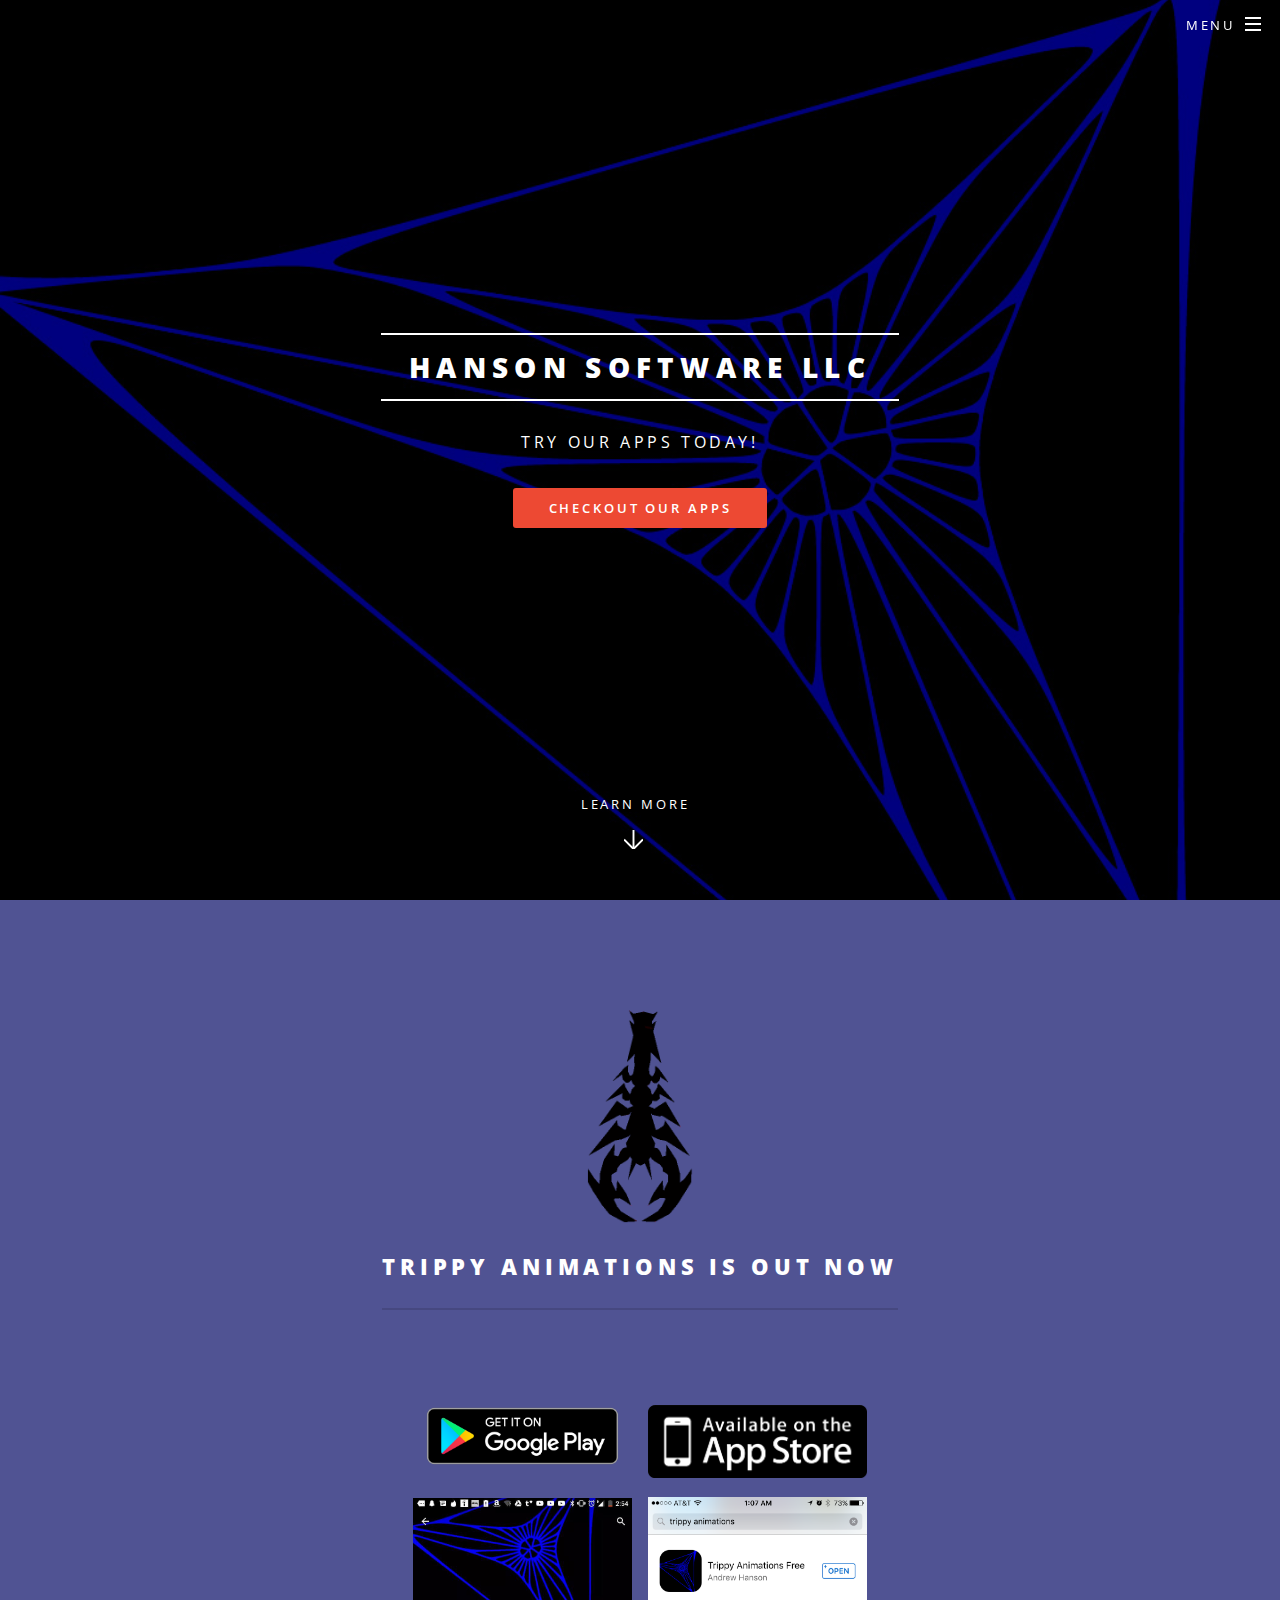
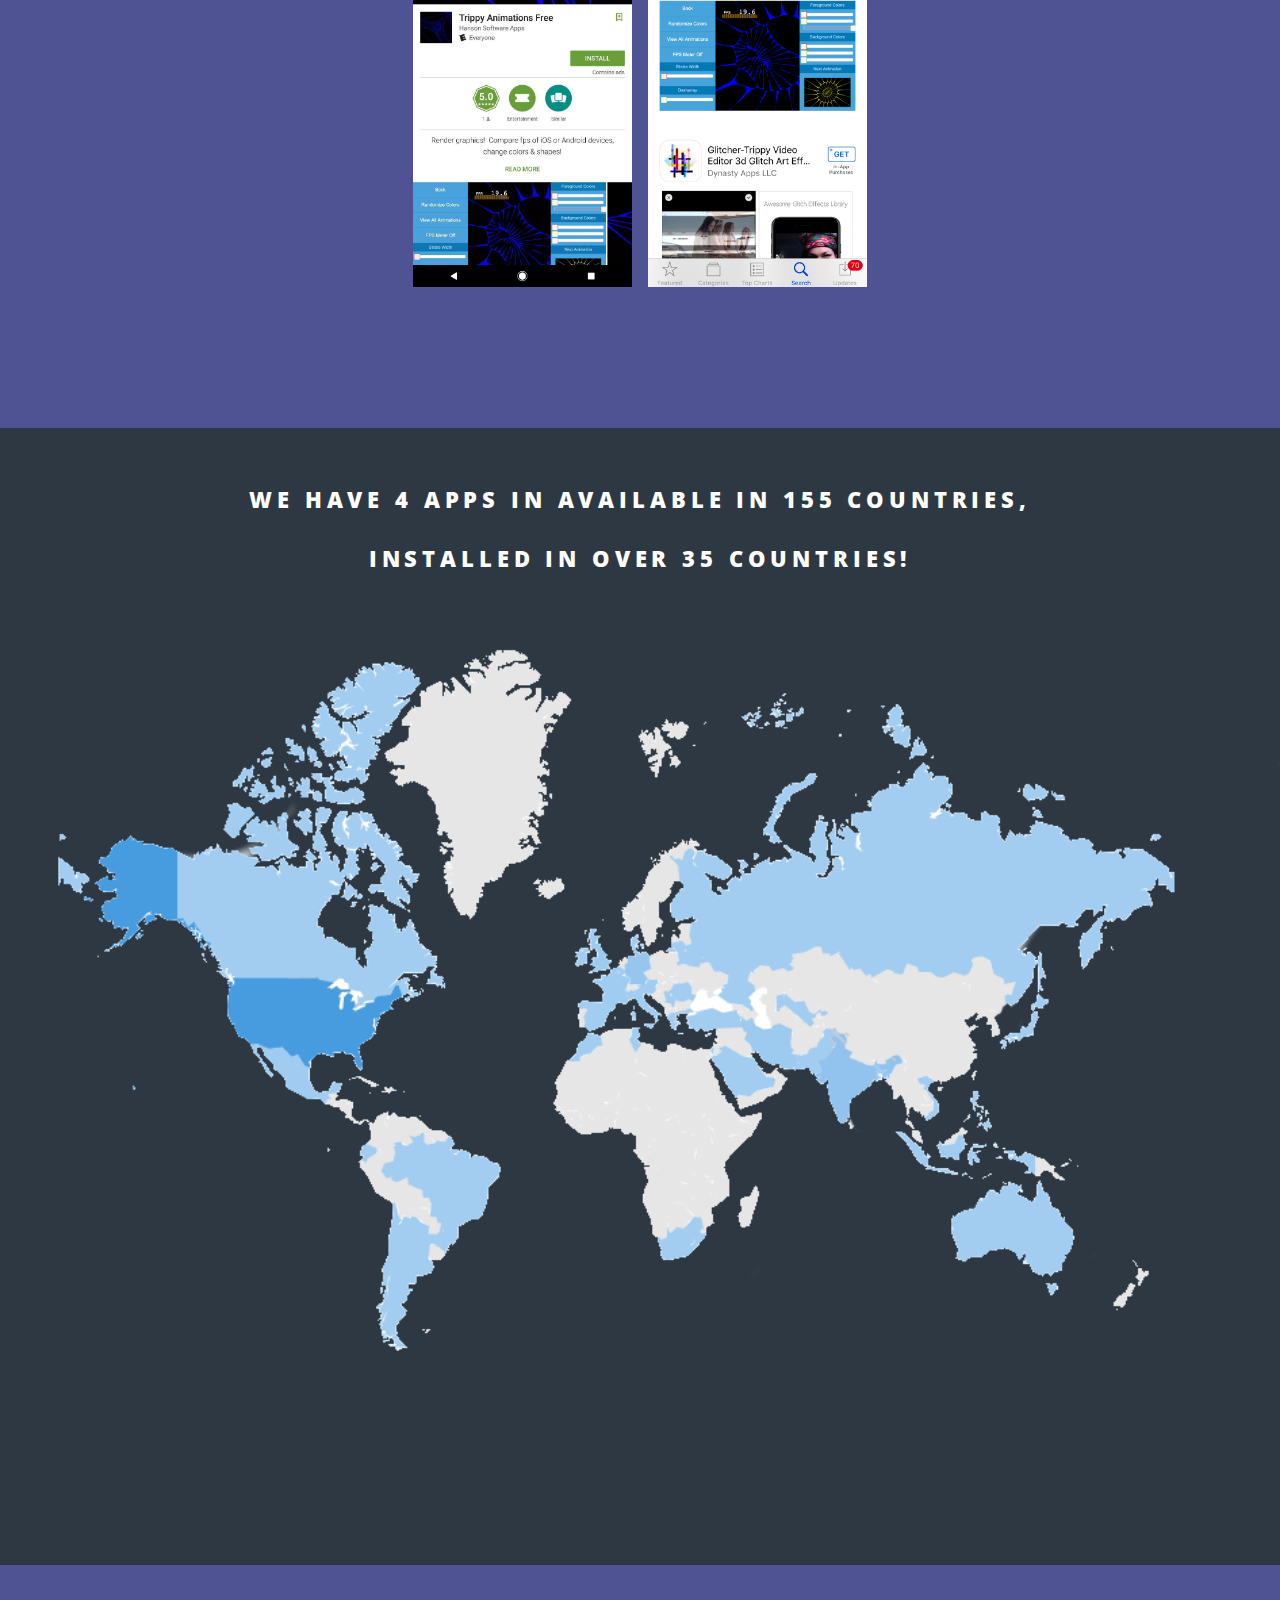
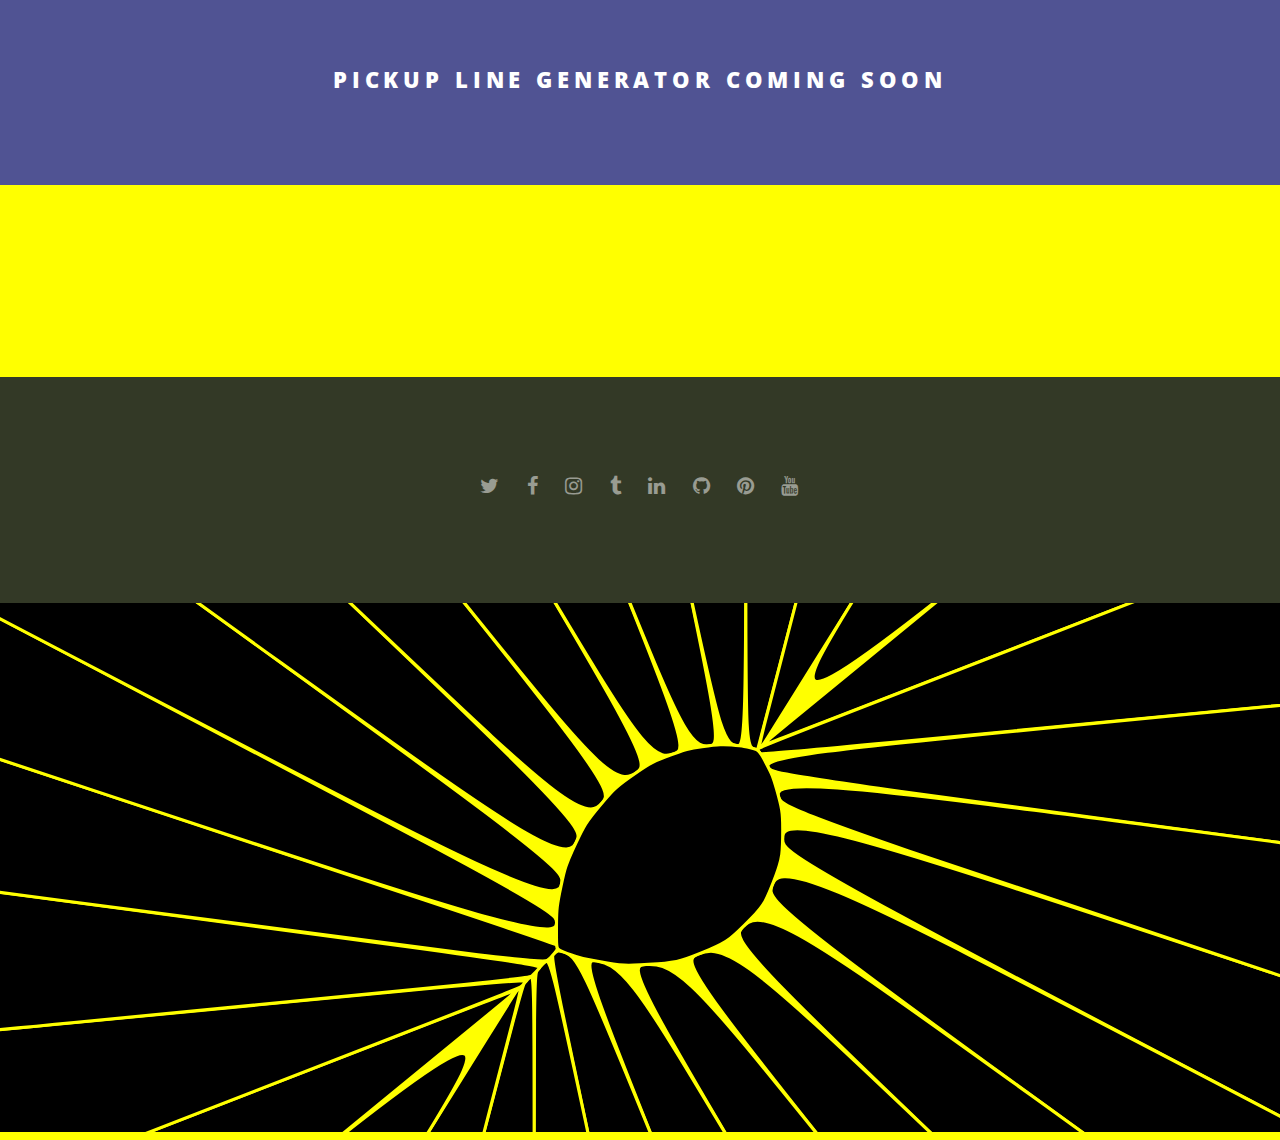
<file: index.html>
<!DOCTYPE HTML>
<!--
	Spectral by HTML5 UP
	html5up.net | @ajlkn
	Free for personal and commercial use under the CCA 3.0 license (html5up.net/license)
-->
<html>
	<head>
		<title>Hanson Software LLC</title>
		<meta charset="utf-8" />
		<meta name="viewport" content="width=device-width, initial-scale=1" />
		<!--[if lte IE 8]><script src="assets/js/ie/html5shiv.js"></script><![endif]-->
		<link rel="stylesheet" href="assets/css/main.css" />
		<!--[if lte IE 8]><link rel="stylesheet" href="assets/css/ie8.css" /><![endif]-->
		<!--[if lte IE 9]><link rel="stylesheet" href="assets/css/ie9.css" /><![endif]-->
		<script  src="assets/js/d3js.js"></script>

	</head>
	<body class="landing">


		<!-- Page Wrapper -->
			<div id="page-wrapper">

				<!-- Header -->
					<header id="header" class="alt">
						<h1><a href="index.html">Hanson Software LLC</a></h1>
						<nav id="nav">
							<ul>
								<li class="special">
									<a href="#menu" class="menuToggle"><span>Menu</span></a>
									<div id="menu">
										<ul>
											<li><a href="index.html">Home</a></li>
											<li><a href="generic.html">Trippy Animations</a></li>
											<li><a href="elements.html">PickupLine Generator</a></li>
											<li><a href="elements.html">Elements</a></li>
											
										</ul>
									</div>
								</li>
							</ul>
						</nav>
					</header>

				<!-- Banner -->
					<section id="banner">
						<div class="inner">
							<h2>Hanson Software LLC</h2>
							<p>Try Our Apps Today!<br />
			
							<ul class="actions">



								<li>


								<a href="allapps.html" class="button special">Checkout Our Apps</a></li>


							</ul>
						</div>

						<a class="more scrolly">Learn More</a>


					</section>

				<!-- One -->
					<section id="one" class="wrapper style3 special">
						<div class="inner">

							<img src="images/scorpionlogo-transparent.png" width="15%" alt="" />

							<header class="major">

								<h2> 
								Trippy Animations is out now</h2>
								<p></p>
								
							</header>

								<img src="images/getonplay.png" width="20%" alt="" style="padding:.5%"/>

								<img src="images/getonios.png" width="20%" alt="" style="padding:.5%"/>

								

							<br>

							<img src="images/play-store.jpg" width="20%" alt="" style="padding:.5%"/>

								

							<img src="images/ios-store.png" width="20%" alt="" style="padding:.5%"/>
							<ul class="icons major">
								
								
							</ul>
						</div>
					</section>

				<!-- Two -->
					<section id="two" class="wrapper alt style2">
						<section class="major">
							<br><br>
							<center><h2>We have 4 apps in available in 155 countries, <br>
							<h2>Installed in over 35 countries!</h2>
							</h2>

							<img src="images/Androidinstalls1.svg">
							</center>

	<script  src="assets/js/algo3.js"></script>
							
							
						</section>
						<section class="wrapper">
							
						</section>
						<section class="wrapper style3 special">
						
							<div>
								<center><h2>Pickup Line Generator Coming Soon</h2></center>
							</div>
						</section>
					</section>

				<!-- CTA -->
					<section id="cta" class="wrapper style4">
						<div class="inner">
							<header>
								
							</header>
							<ul class="actions vertical">
						
							</ul>
						</div>
					</section>

				<!-- Footer -->
					<footer id="footer">
						<ul class="icons">
							<li><a href="https://twitter.com/hansonsoftware" class="icon fa-twitter"><span class="label">Twitter</span></a></li>
							<li><a href="https://www.facebook.com/hansonsoftwarellc" class="icon fa-facebook"><span class="label">Facebook</span></a></li>
							<li><a href="https://www.instagram.com/hansonsoftwareapps" class="icon fa-instagram"><span class="label">Instagram</span></a></li>
							<li><a href="https://www.tumblr.com/blog/checkoutmycode" class="icon fa-tumblr"><span class="label">tumblr</span></a></li>
							<li><a href="https://www.linkedin.com/company-beta/11085748/" class="icon fa-linkedin"><span class="label">Linkedin</span></a></li>
							<li><a href="https://github.com/hanson0291" class="icon fa-github"><span class="label">Github</span></a></li>
							<li><a href="https://www.pinterest.com/hansonsoftware/pins/" class="icon fa-pinterest"><span class="label">Pinterest</span></a></li>
							<li><a href="https://www.youtube.com/channel/UC2hw0Q5WMWk4wn90NUHc3eA" class="icon fa-youtube"><span class="label">Youtube</span></a></li>
						</ul>
	
					</footer>

			</div>

		<!-- Scripts -->
			<script src="assets/js/jquery.min.js"></script>
			<script src="assets/js/jquery.scrollex.min.js"></script>
			<script src="assets/js/jquery.scrolly.min.js"></script>
			<script src="assets/js/skel.min.js"></script>
			<script src="assets/js/util.js"></script>
			<!--[if lte IE 8]><script src="assets/js/ie/respond.min.js"></script><![endif]-->
			<script src="assets/js/main.js"></script>

	</body>
</html>
</file>
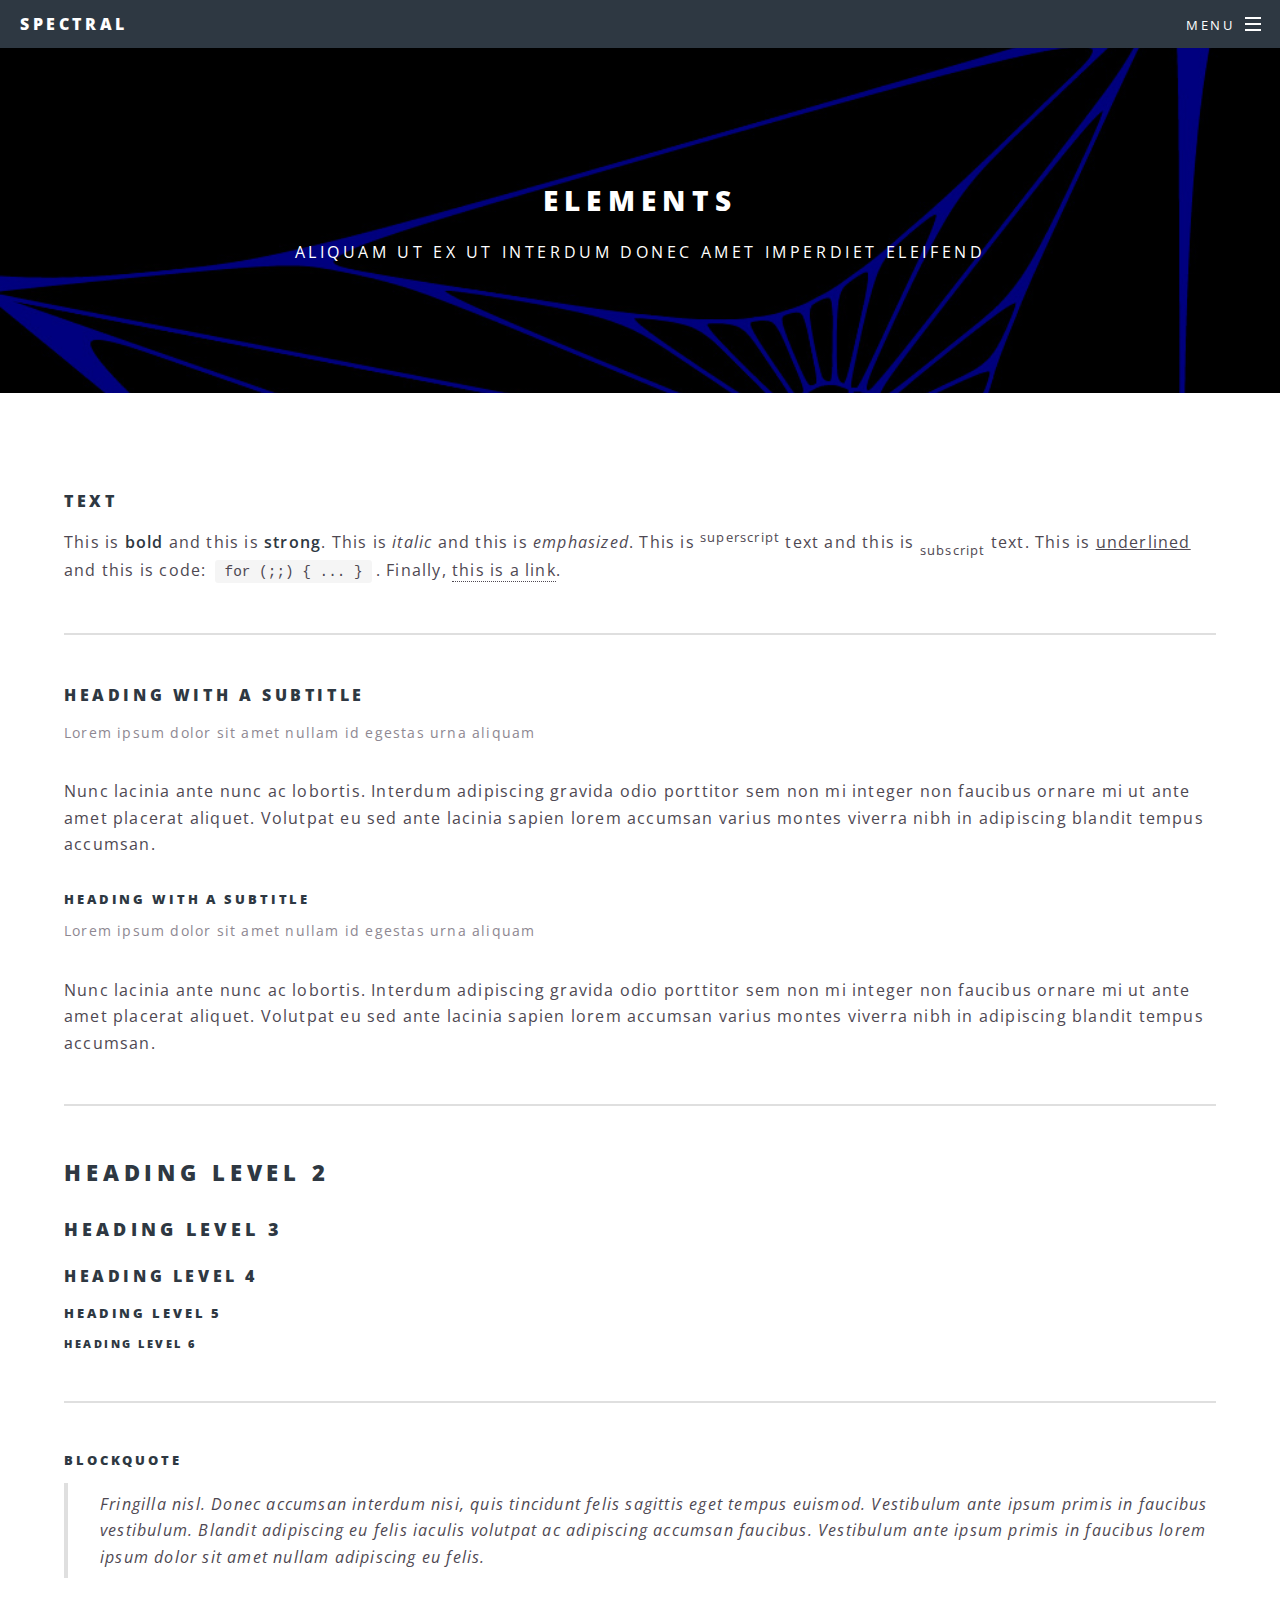
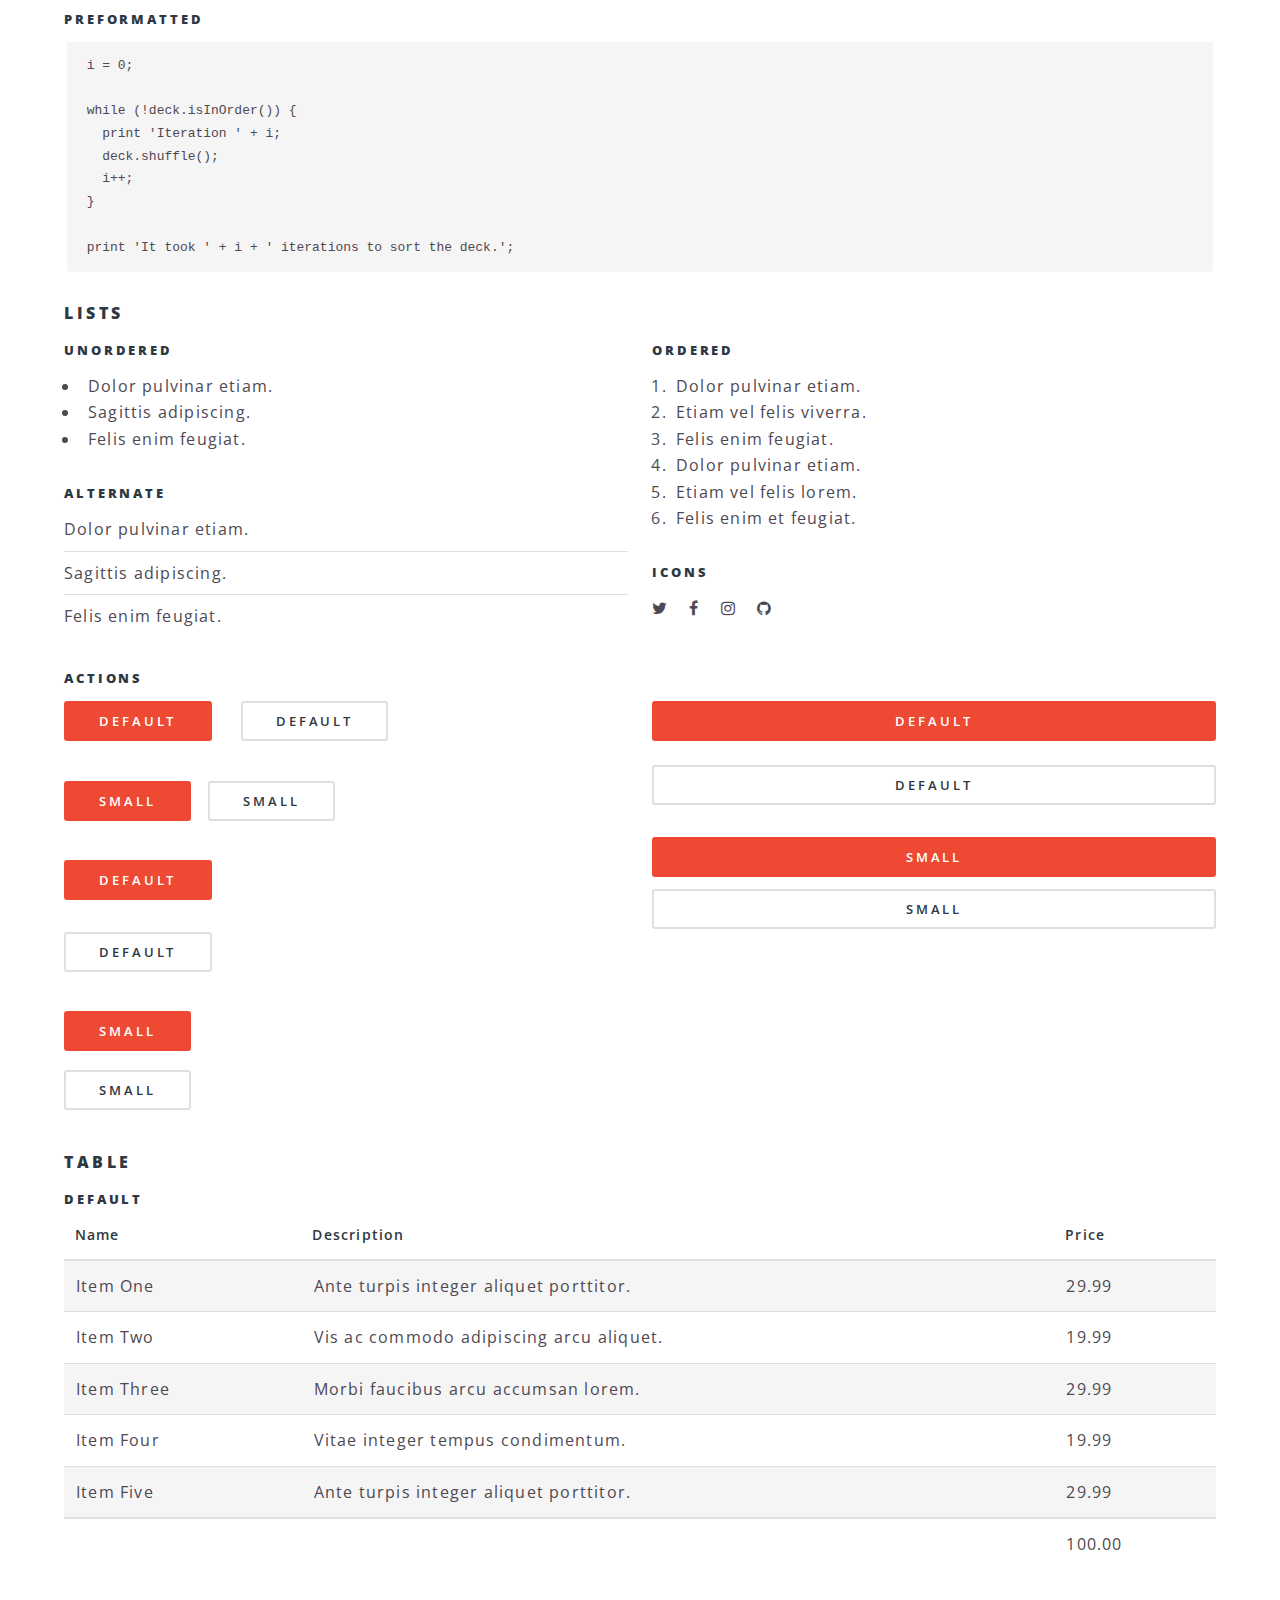
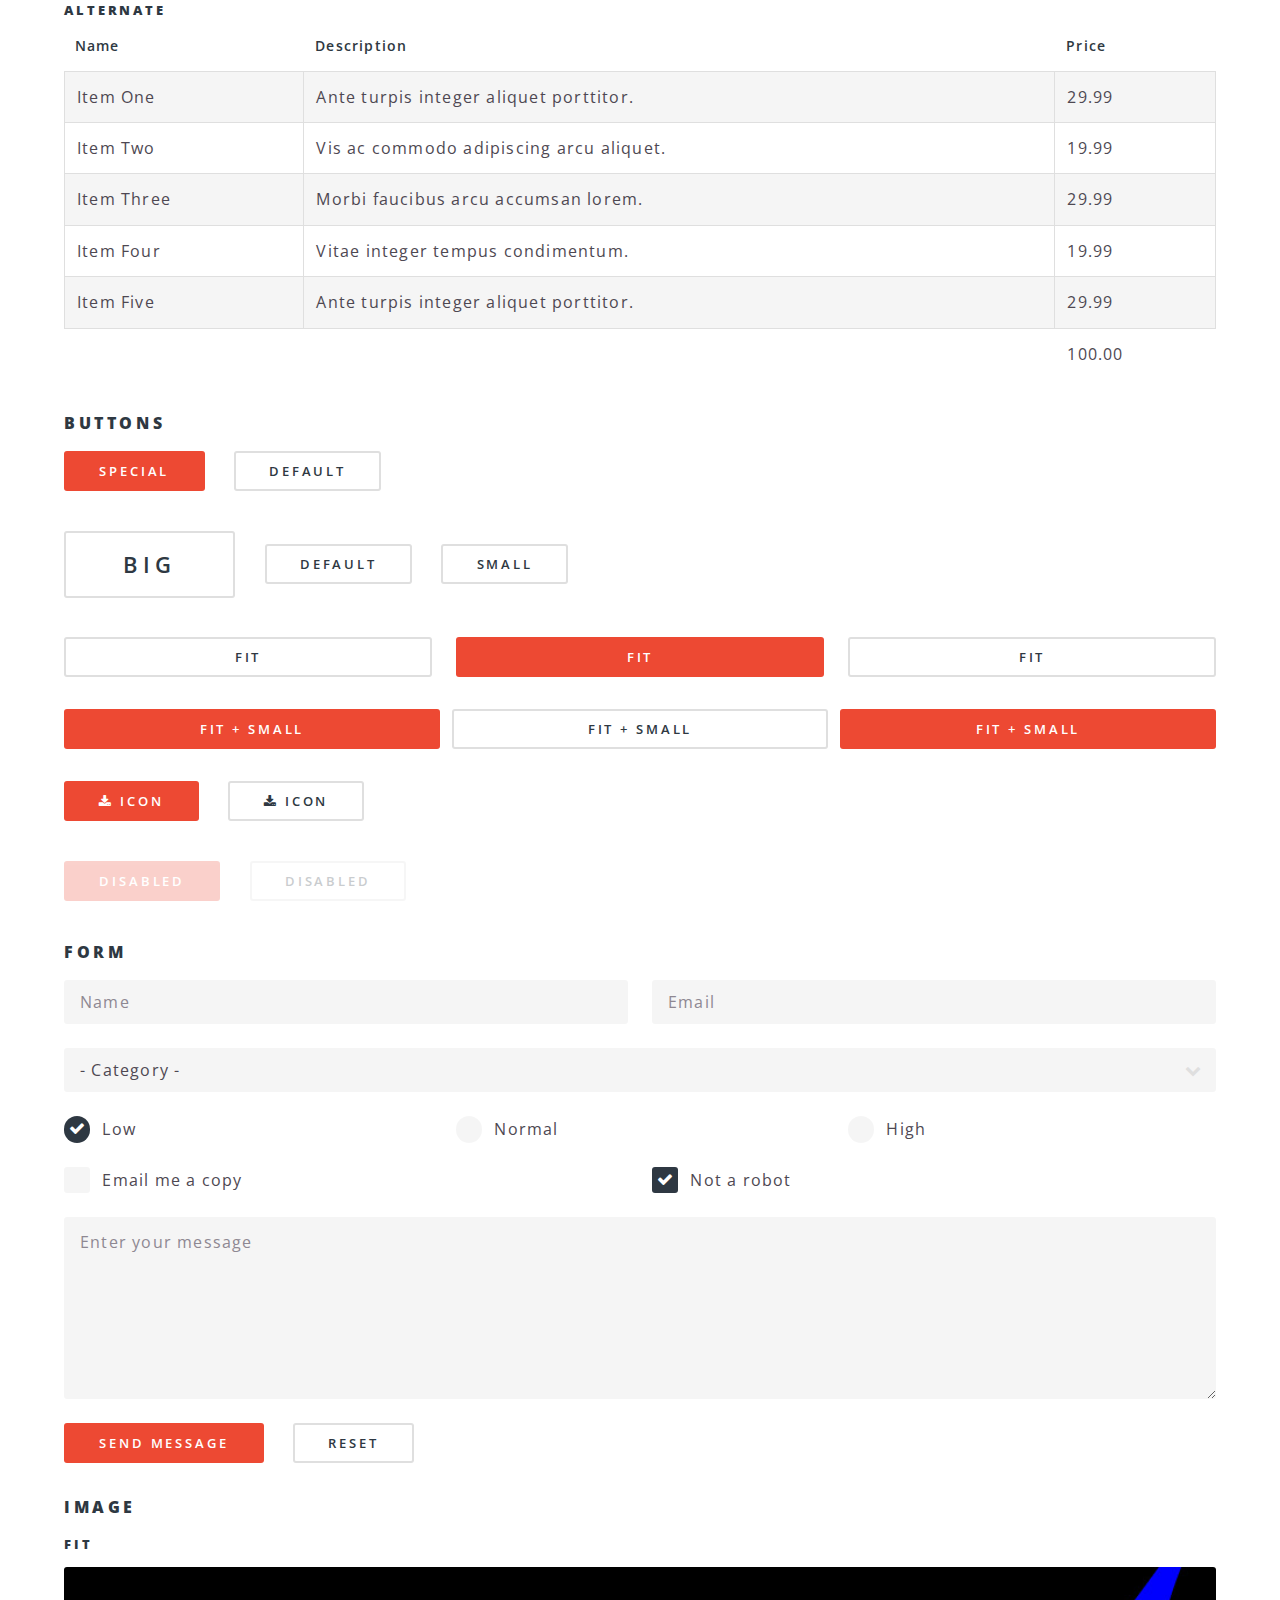
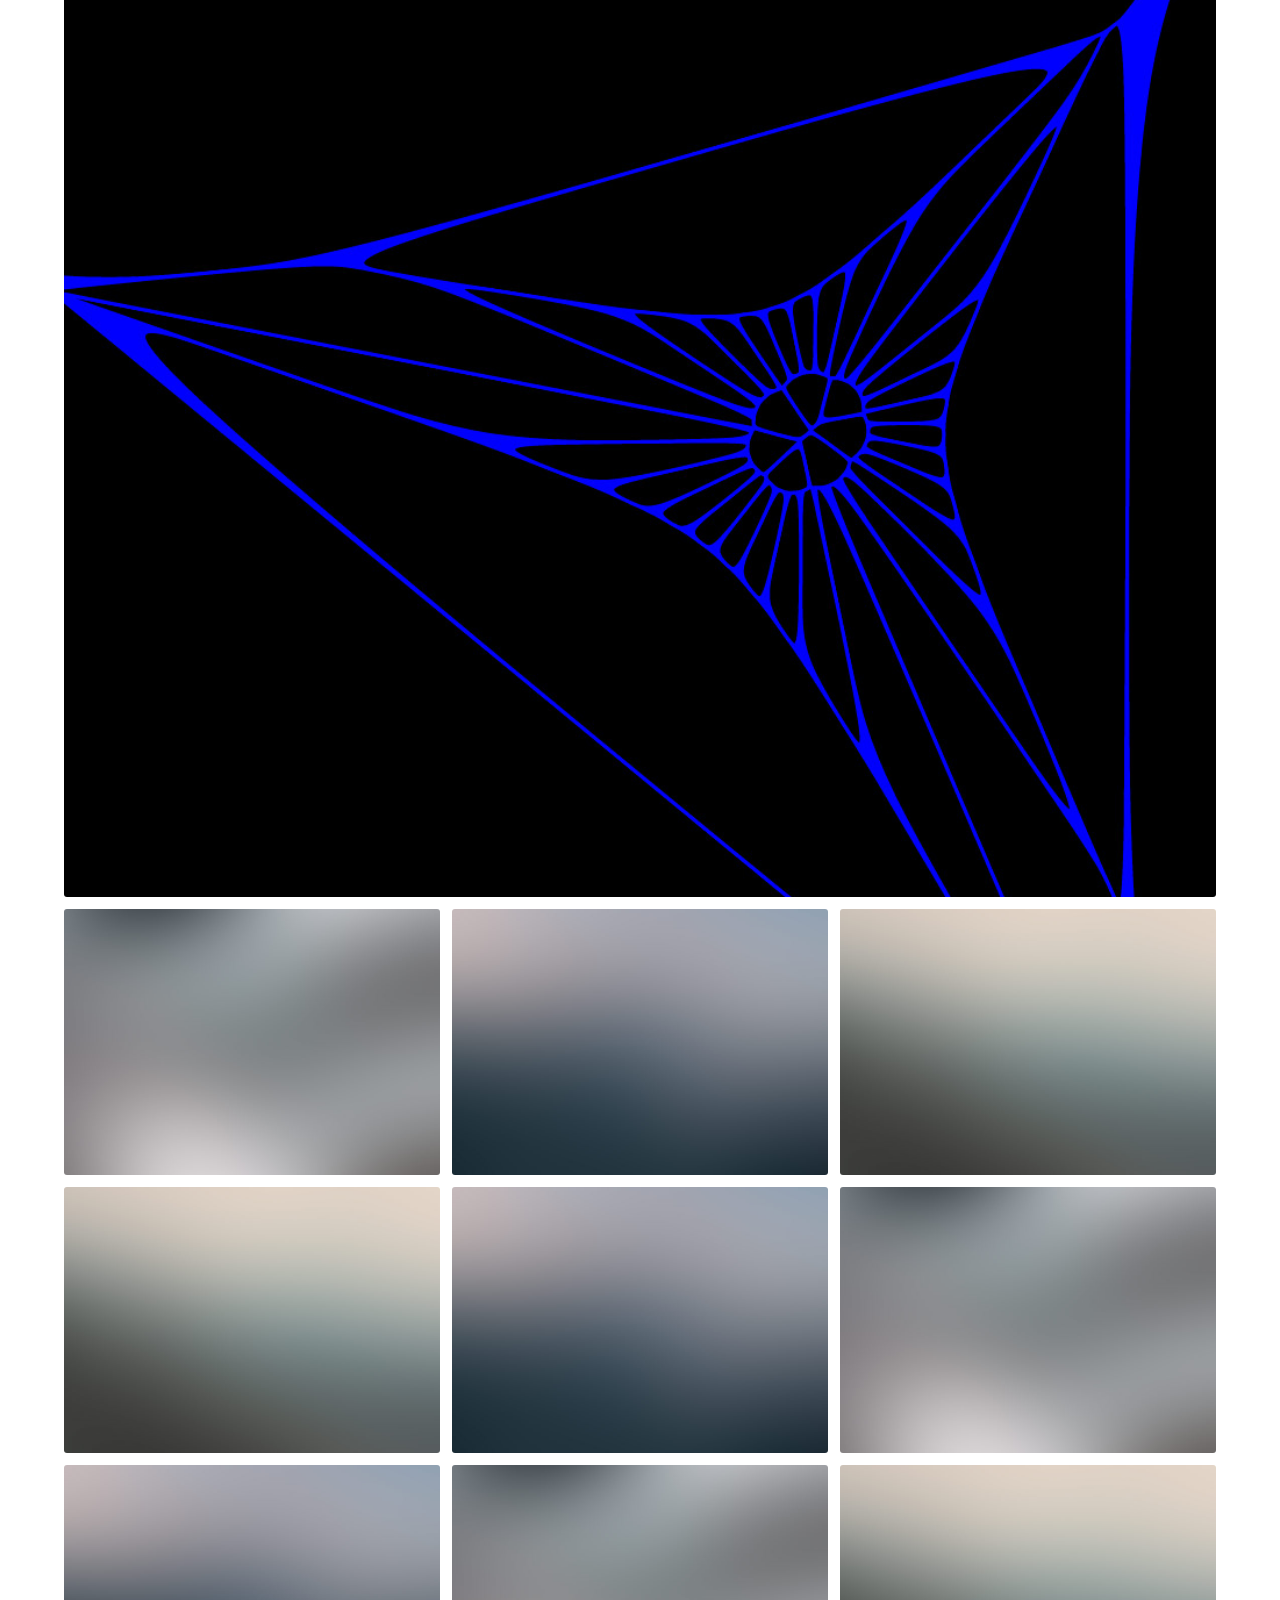
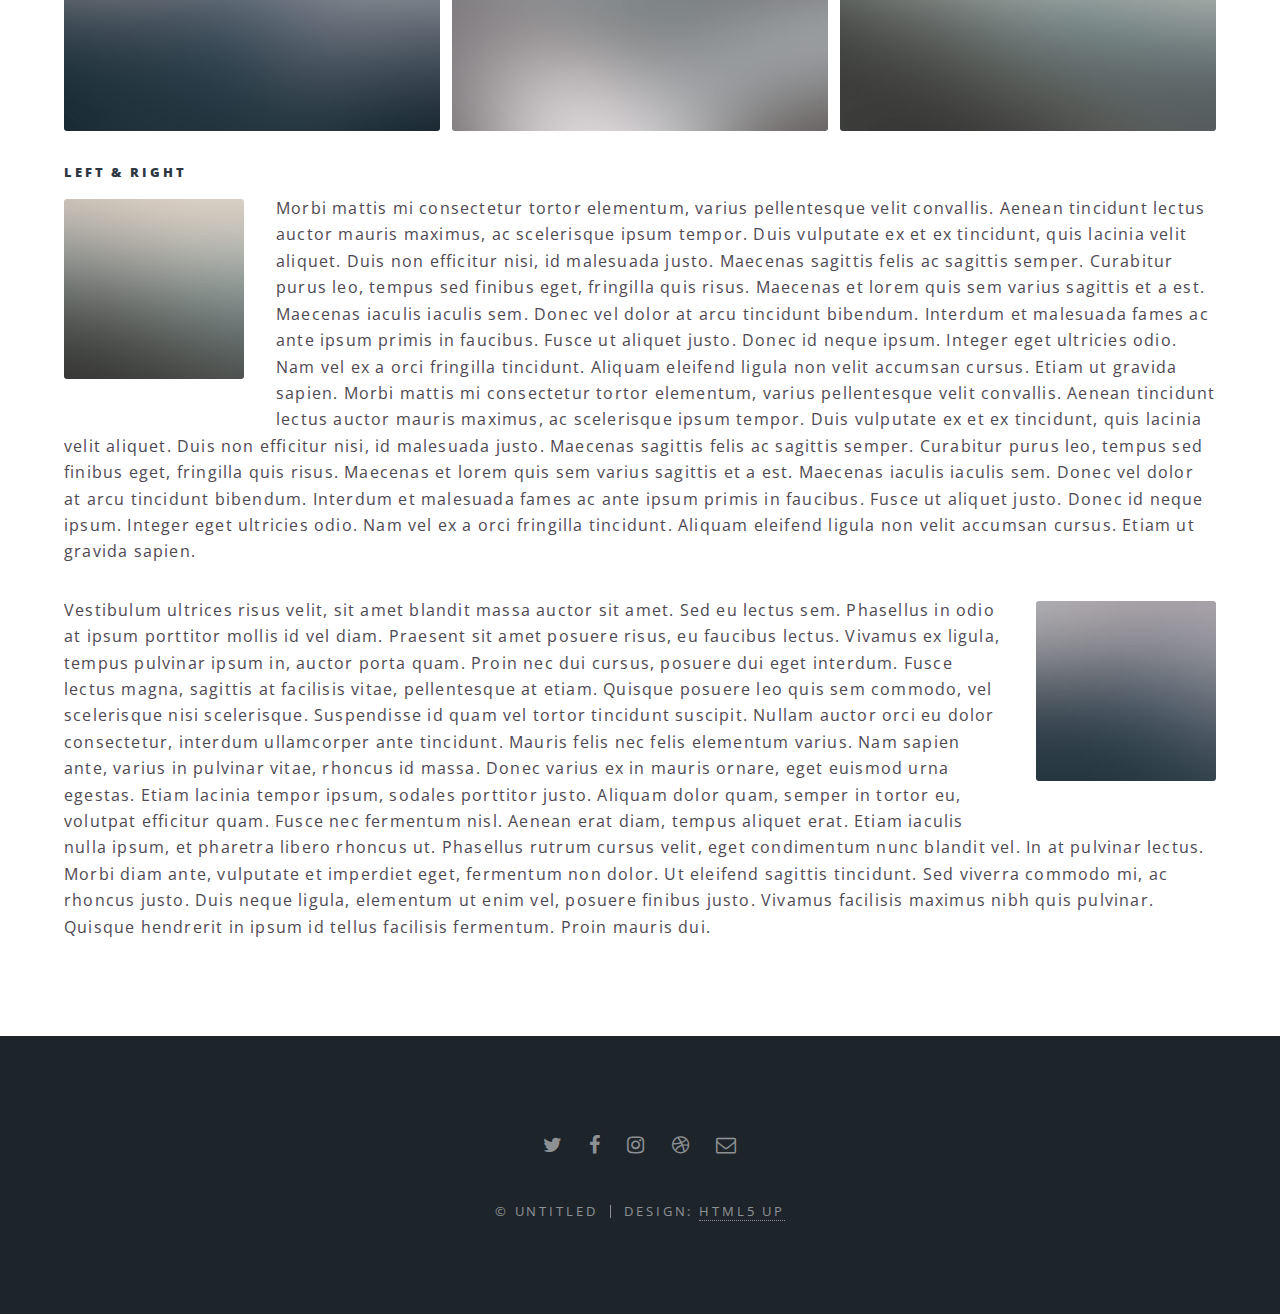
<file: elements.html>
<!DOCTYPE HTML>
<!--
	Spectral by HTML5 UP
	html5up.net | @ajlkn
	Free for personal and commercial use under the CCA 3.0 license (html5up.net/license)
-->
<html>
	<head>
		<title>Elements - Spectral by HTML5 UP</title>
		<meta charset="utf-8" />
		<meta name="viewport" content="width=device-width, initial-scale=1" />
		<!--[if lte IE 8]><script src="assets/js/ie/html5shiv.js"></script><![endif]-->
		<link rel="stylesheet" href="assets/css/main.css" />
		<!--[if lte IE 8]><link rel="stylesheet" href="assets/css/ie8.css" /><![endif]-->
		<!--[if lte IE 9]><link rel="stylesheet" href="assets/css/ie9.css" /><![endif]-->
	</head>
	<body>

		<!-- Page Wrapper -->
			<div id="page-wrapper">

				<!-- Header -->
					<header id="header">
						<h1><a href="index.html">Spectral</a></h1>
						<nav id="nav">
							<ul>
								<li class="special">
									<a href="#menu" class="menuToggle"><span>Menu</span></a>
									<div id="menu">
										<ul>
											<li><a href="index.html">Home</a></li>
											<li><a href="generic.html">Generic</a></li>
											<li><a href="elements.html">Elements</a></li>
											<li><a href="#">Sign Up</a></li>
											<li><a href="#">Log In</a></li>
										</ul>
									</div>
								</li>
							</ul>
						</nav>
					</header>

				<!-- Main -->
					<article id="main">
						<header>
							<h2>Elements</h2>
							<p>Aliquam ut ex ut interdum donec amet imperdiet eleifend</p>
						</header>
						<section class="wrapper style5">
							<div class="inner">

								<section>
									<h4>Text</h4>
									<p>This is <b>bold</b> and this is <strong>strong</strong>. This is <i>italic</i> and this is <em>emphasized</em>.
									This is <sup>superscript</sup> text and this is <sub>subscript</sub> text.
									This is <u>underlined</u> and this is code: <code>for (;;) { ... }</code>. Finally, <a href="#">this is a link</a>.</p>
									<hr />
									<header>
										<h4>Heading with a Subtitle</h4>
										<p>Lorem ipsum dolor sit amet nullam id egestas urna aliquam</p>
									</header>
									<p>Nunc lacinia ante nunc ac lobortis. Interdum adipiscing gravida odio porttitor sem non mi integer non faucibus ornare mi ut ante amet placerat aliquet. Volutpat eu sed ante lacinia sapien lorem accumsan varius montes viverra nibh in adipiscing blandit tempus accumsan.</p>
									<header>
										<h5>Heading with a Subtitle</h5>
										<p>Lorem ipsum dolor sit amet nullam id egestas urna aliquam</p>
									</header>
									<p>Nunc lacinia ante nunc ac lobortis. Interdum adipiscing gravida odio porttitor sem non mi integer non faucibus ornare mi ut ante amet placerat aliquet. Volutpat eu sed ante lacinia sapien lorem accumsan varius montes viverra nibh in adipiscing blandit tempus accumsan.</p>
									<hr />
									<h2>Heading Level 2</h2>
									<h3>Heading Level 3</h3>
									<h4>Heading Level 4</h4>
									<h5>Heading Level 5</h5>
									<h6>Heading Level 6</h6>
									<hr />
									<h5>Blockquote</h5>
									<blockquote>Fringilla nisl. Donec accumsan interdum nisi, quis tincidunt felis sagittis eget tempus euismod. Vestibulum ante ipsum primis in faucibus vestibulum. Blandit adipiscing eu felis iaculis volutpat ac adipiscing accumsan faucibus. Vestibulum ante ipsum primis in faucibus lorem ipsum dolor sit amet nullam adipiscing eu felis.</blockquote>
									<h5>Preformatted</h5>
									<pre><code>i = 0;

while (!deck.isInOrder()) {
  print 'Iteration ' + i;
  deck.shuffle();
  i++;
}

print 'It took ' + i + ' iterations to sort the deck.';</code></pre>
								</section>

								<section>
									<h4>Lists</h4>
									<div class="row">
										<div class="6u 12u$(medium)">
											<h5>Unordered</h5>
											<ul>
												<li>Dolor pulvinar etiam.</li>
												<li>Sagittis adipiscing.</li>
												<li>Felis enim feugiat.</li>
											</ul>
											<h5>Alternate</h5>
											<ul class="alt">
												<li>Dolor pulvinar etiam.</li>
												<li>Sagittis adipiscing.</li>
												<li>Felis enim feugiat.</li>
											</ul>
										</div>
										<div class="6u$ 12u$(medium)">
											<h5>Ordered</h5>
											<ol>
												<li>Dolor pulvinar etiam.</li>
												<li>Etiam vel felis viverra.</li>
												<li>Felis enim feugiat.</li>
												<li>Dolor pulvinar etiam.</li>
												<li>Etiam vel felis lorem.</li>
												<li>Felis enim et feugiat.</li>
											</ol>
											<h5>Icons</h5>
											<ul class="icons">
												<li><a href="#" class="icon fa-twitter"><span class="label">Twitter</span></a></li>
												<li><a href="#" class="icon fa-facebook"><span class="label">Facebook</span></a></li>
												<li><a href="#" class="icon fa-instagram"><span class="label">Instagram</span></a></li>
												<li><a href="#" class="icon fa-github"><span class="label">Github</span></a></li>
											</ul>
										</div>
									</div>
									<h5>Actions</h5>
									<div class="row">
										<div class="6u 12u$(medium)">
											<ul class="actions">
												<li><a href="#" class="button special">Default</a></li>
												<li><a href="#" class="button">Default</a></li>
											</ul>
											<ul class="actions small">
												<li><a href="#" class="button special small">Small</a></li>
												<li><a href="#" class="button small">Small</a></li>
											</ul>
											<ul class="actions vertical">
												<li><a href="#" class="button special">Default</a></li>
												<li><a href="#" class="button">Default</a></li>
											</ul>
											<ul class="actions vertical small">
												<li><a href="#" class="button special small">Small</a></li>
												<li><a href="#" class="button small">Small</a></li>
											</ul>
										</div>
										<div class="6u 12u$(medium)">
											<ul class="actions vertical">
												<li><a href="#" class="button special fit">Default</a></li>
												<li><a href="#" class="button fit">Default</a></li>
											</ul>
											<ul class="actions vertical small">
												<li><a href="#" class="button special small fit">Small</a></li>
												<li><a href="#" class="button small fit">Small</a></li>
											</ul>
										</div>
									</div>
								</section>

								<section>
									<h4>Table</h4>
									<h5>Default</h5>
									<div class="table-wrapper">
										<table>
											<thead>
												<tr>
													<th>Name</th>
													<th>Description</th>
													<th>Price</th>
												</tr>
											</thead>
											<tbody>
												<tr>
													<td>Item One</td>
													<td>Ante turpis integer aliquet porttitor.</td>
													<td>29.99</td>
												</tr>
												<tr>
													<td>Item Two</td>
													<td>Vis ac commodo adipiscing arcu aliquet.</td>
													<td>19.99</td>
												</tr>
												<tr>
													<td>Item Three</td>
													<td> Morbi faucibus arcu accumsan lorem.</td>
													<td>29.99</td>
												</tr>
												<tr>
													<td>Item Four</td>
													<td>Vitae integer tempus condimentum.</td>
													<td>19.99</td>
												</tr>
												<tr>
													<td>Item Five</td>
													<td>Ante turpis integer aliquet porttitor.</td>
													<td>29.99</td>
												</tr>
											</tbody>
											<tfoot>
												<tr>
													<td colspan="2"></td>
													<td>100.00</td>
												</tr>
											</tfoot>
										</table>
									</div>

									<h5>Alternate</h5>
									<div class="table-wrapper">
										<table class="alt">
											<thead>
												<tr>
													<th>Name</th>
													<th>Description</th>
													<th>Price</th>
												</tr>
											</thead>
											<tbody>
												<tr>
													<td>Item One</td>
													<td>Ante turpis integer aliquet porttitor.</td>
													<td>29.99</td>
												</tr>
												<tr>
													<td>Item Two</td>
													<td>Vis ac commodo adipiscing arcu aliquet.</td>
													<td>19.99</td>
												</tr>
												<tr>
													<td>Item Three</td>
													<td> Morbi faucibus arcu accumsan lorem.</td>
													<td>29.99</td>
												</tr>
												<tr>
													<td>Item Four</td>
													<td>Vitae integer tempus condimentum.</td>
													<td>19.99</td>
												</tr>
												<tr>
													<td>Item Five</td>
													<td>Ante turpis integer aliquet porttitor.</td>
													<td>29.99</td>
												</tr>
											</tbody>
											<tfoot>
												<tr>
													<td colspan="2"></td>
													<td>100.00</td>
												</tr>
											</tfoot>
										</table>
									</div>
								</section>

								<section>
									<h4>Buttons</h4>
									<ul class="actions">
										<li><a href="#" class="button special">Special</a></li>
										<li><a href="#" class="button">Default</a></li>
									</ul>
									<ul class="actions">
										<li><a href="#" class="button big">Big</a></li>
										<li><a href="#" class="button">Default</a></li>
										<li><a href="#" class="button small">Small</a></li>
									</ul>
									<ul class="actions fit">
										<li><a href="#" class="button fit">Fit</a></li>
										<li><a href="#" class="button special fit">Fit</a></li>
										<li><a href="#" class="button fit">Fit</a></li>
									</ul>
									<ul class="actions fit small">
										<li><a href="#" class="button special fit small">Fit + Small</a></li>
										<li><a href="#" class="button fit small">Fit + Small</a></li>
										<li><a href="#" class="button special fit small">Fit + Small</a></li>
									</ul>
									<ul class="actions">
										<li><a href="#" class="button special icon fa-download">Icon</a></li>
										<li><a href="#" class="button icon fa-download">Icon</a></li>
									</ul>
									<ul class="actions">
										<li><span class="button special disabled">Disabled</span></li>
										<li><span class="button disabled">Disabled</span></li>
									</ul>
								</section>

								<section>
									<h4>Form</h4>
									<form method="post" action="#">
										<div class="row uniform">
											<div class="6u 12u$(xsmall)">
												<input type="text" name="demo-name" id="demo-name" value="" placeholder="Name" />
											</div>
											<div class="6u$ 12u$(xsmall)">
												<input type="email" name="demo-email" id="demo-email" value="" placeholder="Email" />
											</div>
											<div class="12u$">
												<div class="select-wrapper">
													<select name="demo-category" id="demo-category">
														<option value="">- Category -</option>
														<option value="1">Manufacturing</option>
														<option value="1">Shipping</option>
														<option value="1">Administration</option>
														<option value="1">Human Resources</option>
													</select>
												</div>
											</div>
											<div class="4u 12u$(small)">
												<input type="radio" id="demo-priority-low" name="demo-priority" checked>
												<label for="demo-priority-low">Low</label>
											</div>
											<div class="4u 12u$(small)">
												<input type="radio" id="demo-priority-normal" name="demo-priority">
												<label for="demo-priority-normal">Normal</label>
											</div>
											<div class="4u$ 12u$(small)">
												<input type="radio" id="demo-priority-high" name="demo-priority">
												<label for="demo-priority-high">High</label>
											</div>
											<div class="6u 12u$(small)">
												<input type="checkbox" id="demo-copy" name="demo-copy">
												<label for="demo-copy">Email me a copy</label>
											</div>
											<div class="6u$ 12u$(small)">
												<input type="checkbox" id="demo-human" name="demo-human" checked>
												<label for="demo-human">Not a robot</label>
											</div>
											<div class="12u$">
												<textarea name="demo-message" id="demo-message" placeholder="Enter your message" rows="6"></textarea>
											</div>
											<div class="12u$">
												<ul class="actions">
													<li><input type="submit" value="Send Message" class="special" /></li>
													<li><input type="reset" value="Reset" /></li>
												</ul>
											</div>
										</div>
									</form>
								</section>

								<section>
									<h4>Image</h4>
									<h5>Fit</h5>
									<div class="box alt">
										<div class="row uniform 50%">
											<div class="12u"><span class="image fit"><img src="images/banner.jpg" alt="" /></span></div>
											<div class="4u"><span class="image fit"><img src="images/pic01.jpg" alt="" /></span></div>
											<div class="4u"><span class="image fit"><img src="images/pic02.jpg" alt="" /></span></div>
											<div class="4u"><span class="image fit"><img src="images/pic03.jpg" alt="" /></span></div>
											<div class="4u"><span class="image fit"><img src="images/pic03.jpg" alt="" /></span></div>
											<div class="4u"><span class="image fit"><img src="images/pic02.jpg" alt="" /></span></div>
											<div class="4u"><span class="image fit"><img src="images/pic01.jpg" alt="" /></span></div>
											<div class="4u"><span class="image fit"><img src="images/pic02.jpg" alt="" /></span></div>
											<div class="4u"><span class="image fit"><img src="images/pic01.jpg" alt="" /></span></div>
											<div class="4u"><span class="image fit"><img src="images/pic03.jpg" alt="" /></span></div>
										</div>
									</div>
									<h5>Left &amp; Right</h5>
									<p><span class="image left"><img src="images/pic04.jpg" alt="" /></span>Morbi mattis mi consectetur tortor elementum, varius pellentesque velit convallis. Aenean tincidunt lectus auctor mauris maximus, ac scelerisque ipsum tempor. Duis vulputate ex et ex tincidunt, quis lacinia velit aliquet. Duis non efficitur nisi, id malesuada justo. Maecenas sagittis felis ac sagittis semper. Curabitur purus leo, tempus sed finibus eget, fringilla quis risus. Maecenas et lorem quis sem varius sagittis et a est. Maecenas iaculis iaculis sem. Donec vel dolor at arcu tincidunt bibendum. Interdum et malesuada fames ac ante ipsum primis in faucibus. Fusce ut aliquet justo. Donec id neque ipsum. Integer eget ultricies odio. Nam vel ex a orci fringilla tincidunt. Aliquam eleifend ligula non velit accumsan cursus. Etiam ut gravida sapien. Morbi mattis mi consectetur tortor elementum, varius pellentesque velit convallis. Aenean tincidunt lectus auctor mauris maximus, ac scelerisque ipsum tempor. Duis vulputate ex et ex tincidunt, quis lacinia velit aliquet. Duis non efficitur nisi, id malesuada justo. Maecenas sagittis felis ac sagittis semper. Curabitur purus leo, tempus sed finibus eget, fringilla quis risus. Maecenas et lorem quis sem varius sagittis et a est. Maecenas iaculis iaculis sem. Donec vel dolor at arcu tincidunt bibendum. Interdum et malesuada fames ac ante ipsum primis in faucibus. Fusce ut aliquet justo. Donec id neque ipsum. Integer eget ultricies odio. Nam vel ex a orci fringilla tincidunt. Aliquam eleifend ligula non velit accumsan cursus. Etiam ut gravida sapien.</p>
									<p><span class="image right"><img src="images/pic05.jpg" alt="" /></span>Vestibulum ultrices risus velit, sit amet blandit massa auctor sit amet. Sed eu lectus sem. Phasellus in odio at ipsum porttitor mollis id vel diam. Praesent sit amet posuere risus, eu faucibus lectus. Vivamus ex ligula, tempus pulvinar ipsum in, auctor porta quam. Proin nec dui cursus, posuere dui eget interdum. Fusce lectus magna, sagittis at facilisis vitae, pellentesque at etiam. Quisque posuere leo quis sem commodo, vel scelerisque nisi scelerisque. Suspendisse id quam vel tortor tincidunt suscipit. Nullam auctor orci eu dolor consectetur, interdum ullamcorper ante tincidunt. Mauris felis nec felis elementum varius. Nam sapien ante, varius in pulvinar vitae, rhoncus id massa. Donec varius ex in mauris ornare, eget euismod urna egestas. Etiam lacinia tempor ipsum, sodales porttitor justo. Aliquam dolor quam, semper in tortor eu, volutpat efficitur quam. Fusce nec fermentum nisl. Aenean erat diam, tempus aliquet erat. Etiam iaculis nulla ipsum, et pharetra libero rhoncus ut. Phasellus rutrum cursus velit, eget condimentum nunc blandit vel. In at pulvinar lectus. Morbi diam ante, vulputate et imperdiet eget, fermentum non dolor. Ut eleifend sagittis tincidunt. Sed viverra commodo mi, ac rhoncus justo. Duis neque ligula, elementum ut enim vel, posuere finibus justo. Vivamus facilisis maximus nibh quis pulvinar. Quisque hendrerit in ipsum id tellus facilisis fermentum. Proin mauris dui.</p>
								</section>

							</div>
						</section>
					</article>

				<!-- Footer -->
					<footer id="footer">
						<ul class="icons">
							<li><a href="#" class="icon fa-twitter"><span class="label">Twitter</span></a></li>
							<li><a href="#" class="icon fa-facebook"><span class="label">Facebook</span></a></li>
							<li><a href="#" class="icon fa-instagram"><span class="label">Instagram</span></a></li>
							<li><a href="#" class="icon fa-dribbble"><span class="label">Dribbble</span></a></li>
							<li><a href="#" class="icon fa-envelope-o"><span class="label">Email</span></a></li>
						</ul>
						<ul class="copyright">
							<li>&copy; Untitled</li><li>Design: <a href="http://html5up.net">HTML5 UP</a></li>
						</ul>
					</footer>

			</div>

		<!-- Scripts -->
			<script src="assets/js/jquery.min.js"></script>
			<script src="assets/js/jquery.scrollex.min.js"></script>
			<script src="assets/js/jquery.scrolly.min.js"></script>
			<script src="assets/js/skel.min.js"></script>
			<script src="assets/js/util.js"></script>
			<!--[if lte IE 8]><script src="assets/js/ie/respond.min.js"></script><![endif]-->
			<script src="assets/js/main.js"></script>

	</body>
</html>
</file>
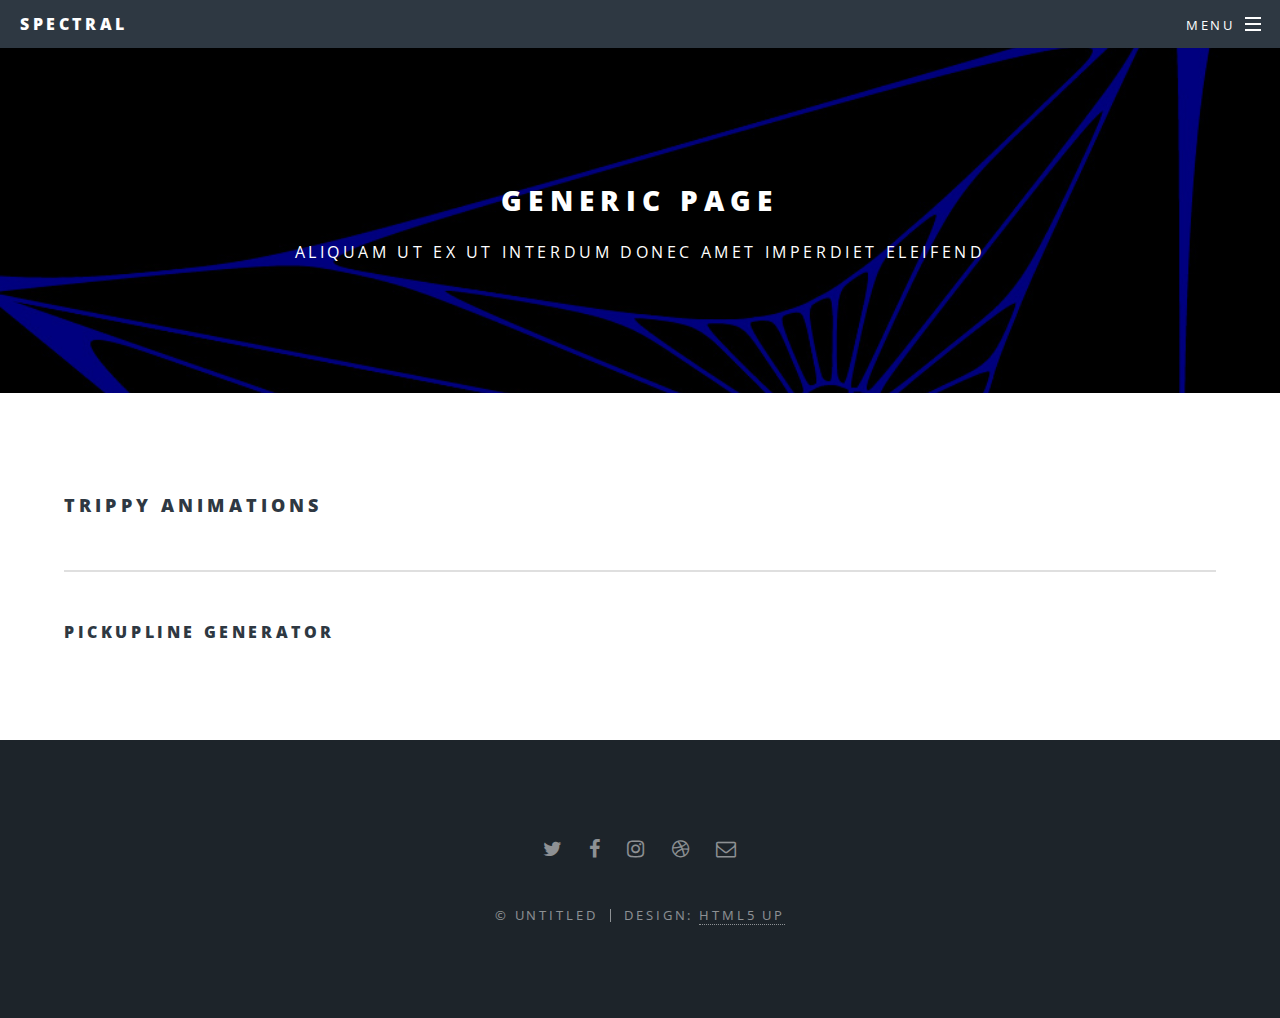
<file: generic.html>
<!DOCTYPE HTML>
<!--
	Spectral by HTML5 UP
	html5up.net | @ajlkn
	Free for personal and commercial use under the CCA 3.0 license (html5up.net/license)
-->
<html>
	<head>
		<title>Generic - Spectral by HTML5 UP</title>
		<meta charset="utf-8" />
		<meta name="viewport" content="width=device-width, initial-scale=1" />
		<!--[if lte IE 8]><script src="assets/js/ie/html5shiv.js"></script><![endif]-->
		<link rel="stylesheet" href="assets/css/main.css" />
		<!--[if lte IE 8]><link rel="stylesheet" href="assets/css/ie8.css" /><![endif]-->
		<!--[if lte IE 9]><link rel="stylesheet" href="assets/css/ie9.css" /><![endif]-->
	</head>
	<body>

		<!-- Page Wrapper -->
			<div id="page-wrapper">

				<!-- Header -->
					<header id="header">
						<h1><a href="index.html">Spectral</a></h1>
						<nav id="nav">
							<ul>
								<li class="special">
									<a href="#menu" class="menuToggle"><span>Menu</span></a>
									<div id="menu">
										<ul>
											<li><a href="index.html">Home</a></li>
											<li><a href="generic.html">Generic</a></li>
											<li><a href="elements.html">Elements</a></li>
											<li><a href="#">Sign Up</a></li>
											<li><a href="#">Log In</a></li>
										</ul>
									</div>
								</li>
							</ul>
						</nav>
					</header>

				<!-- Main -->
					<article id="main">
						<header>
							<h2>Generic Page</h2>
							<p>Aliquam ut ex ut interdum donec amet imperdiet eleifend</p>
						</header>
						<section class="wrapper style5">
							<div class="inner">

								<h3>Trippy Animations</h3>
								<p></p>

								<hr />

								<h4>PickupLine Generator</h4>
								<p></p>

								<p></p>

							</div>
						</section>
					</article>

				<!-- Footer -->
					<footer id="footer">
						<ul class="icons">
							<li><a href="#" class="icon fa-twitter"><span class="label">Twitter</span></a></li>
							<li><a href="#" class="icon fa-facebook"><span class="label">Facebook</span></a></li>
							<li><a href="#" class="icon fa-instagram"><span class="label">Instagram</span></a></li>
							<li><a href="#" class="icon fa-dribbble"><span class="label">Dribbble</span></a></li>
							<li><a href="#" class="icon fa-envelope-o"><span class="label">Email</span></a></li>
						</ul>
						<ul class="copyright">
							<li>&copy; Untitled</li><li>Design: <a href="http://html5up.net">HTML5 UP</a></li>
						</ul>
					</footer>

			</div>

		<!-- Scripts -->
			<script src="assets/js/jquery.min.js"></script>
			<script src="assets/js/jquery.scrollex.min.js"></script>
			<script src="assets/js/jquery.scrolly.min.js"></script>
			<script src="assets/js/skel.min.js"></script>
			<script src="assets/js/util.js"></script>
			<!--[if lte IE 8]><script src="assets/js/ie/respond.min.js"></script><![endif]-->
			<script src="assets/js/main.js"></script>

	</body>
</html>
</file>
<file: assets/css/ie8.css>
/*
	Spectral by HTML5 UP
	html5up.net | @ajlkn
	Free for personal and commercial use under the CCA 3.0 license (html5up.net/license)
*/

/* Icon */

	.icon.major {
		border: none;
	}

		.icon.major:before {
			font-size: 3em;
		}

/* Form */

	label {
		color: #2E3842;
	}

	input[type="text"],
	input[type="password"],
	input[type="email"],
	select,
	textarea {
		border: solid 1px #dfdfdf;
	}

/* Button */

	input[type="submit"],
	input[type="reset"],
	input[type="button"],
	button,
	.button {
		border: solid 2px #dfdfdf;
	}

		input[type="submit"].special,
		input[type="reset"].special,
		input[type="button"].special,
		button.special,
		.button.special {
			border: 0 !important;
		}

/* Page Wrapper + Menu */

	#menu {
		display: none;
	}

	body.is-menu-visible #menu {
		display: block;
	}

/* Header */

	#header nav > ul > li > a.menuToggle:after {
		display: none;
	}

/* Banner + Wrapper (style4) */

	#banner,
	.wrapper.style4 {
		-ms-behavior: url("assets/js/ie/backgroundsize.min.htc");
	}

		#banner:before,
		.wrapper.style4:before {
			display: none;
		}

/* Banner */

	#banner .more {
		height: 4em;
	}

		#banner .more:after {
			display: none;
		}

/* Main */

	#main > header {
		-ms-behavior: url("assets/js/ie/backgroundsize.min.htc");
	}

		#main > header:before {
			display: none;
		}
</file>
<file: assets/css/ie9.css>
/*
	Spectral by HTML5 UP
	html5up.net | @ajlkn
	Free for personal and commercial use under the CCA 3.0 license (html5up.net/license)
*/

/* Spotlight */

	.spotlight {
		display: block;
	}

		.spotlight .image {
			display: inline-block;
			vertical-align: top;
		}

		.spotlight .content {
			padding: 4em 4em 2em 4em ;
			display: inline-block;
		}

		.spotlight:after {
			clear: both;
			content: '';
			display: block;
		}

/* Features */

	.features {
		display: block;
	}

		.features li {
			float: left;
		}

		.features:after {
			content: '';
			display: block;
			clear: both;
		}

/* Banner + Wrapper (style4) */

	#banner,
	.wrapper.style4 {
		background-image: url("../../images/banner.jpg");
		background-position: center center;
		background-repeat: no-repeat;
		background-size: cover;
		position: relative;
	}

		#banner:before,
		.wrapper.style4:before {
			background: #000000;
			content: '';
			height: 100%;
			left: 0;
			opacity: 0.5;
			position: absolute;
			top: 0;
			width: 100%;
		}

		#banner .inner,
		.wrapper.style4 .inner {
			position: relative;
			z-index: 1;
		}

/* Banner */

	#banner {
		padding: 14em 0 12em 0 ;
		height: auto;
	}

		#banner:after {
			display: none;
		}

/* CTA */

	#cta .inner header {
		float: left;
	}

	#cta .inner .actions {
		float: left;
	}

	#cta .inner:after {
		clear: both;
		content: '';
		display: block;
	}

/* Main */

	#main > header {
		background-image: url("../../images/banner.jpg");
		background-position: center center;
		background-repeat: no-repeat;
		background-size: cover;
		position: relative;
	}

		#main > header:before {
			background: #000000;
			content: '';
			height: 100%;
			left: 0;
			opacity: 0.5;
			position: absolute;
			top: 0;
			width: 100%;
		}

		#main > header > * {
			position: relative;
			z-index: 1;
		}
</file>
<file: assets/css/main.css>
@import url(font-awesome.min.css);
@import url("http://fonts.googleapis.com/css?family=Open+Sans:400,400italic,600,600italic,800,800italic");

/*
	Spectral by HTML5 UP
	html5up.net | @ajlkn
	Free for personal and commercial use under the CCA 3.0 license (html5up.net/license)
*/

/* Reset */

	html, body, div, span, applet, object, iframe, h1, h2, h3, h4, h5, h6, p, blockquote, pre, a, abbr, acronym, address, big, cite, code, del, dfn, em, img, ins, kbd, q, s, samp, small, strike, strong, sub, sup, tt, var, b, u, i, center, dl, dt, dd, ol, ul, li, fieldset, form, label, legend, table, caption, tbody, tfoot, thead, tr, th, td, article, aside, canvas, details, embed, figure, figcaption, footer, header, hgroup, menu, nav, output, ruby, section, summary, time, mark, audio, video {
		margin: 0;
		padding: 0;
		border: 0;
		font-size: 100%;
		font: inherit;
		vertical-align: baseline;
	}

	article, aside, details, figcaption, figure, footer, header, hgroup, menu, nav, section {
		display: block;
	}

	body {
		line-height: 1;
	}

	ol, ul {
		list-style: none;
	}

	blockquote, q {
		quotes: none;
	}

	blockquote:before, blockquote:after, q:before, q:after {
		content: '';
		content: none;
	}

	table {
		border-collapse: collapse;
		border-spacing: 0;
	}

	body {
		-webkit-text-size-adjust: none;
	}

/* Box Model */

	*, *:before, *:after {
		-moz-box-sizing: border-box;
		-webkit-box-sizing: border-box;
		box-sizing: border-box;
	}

/* Grid */

	.row {
		border-bottom: solid 1px transparent;
		-moz-box-sizing: border-box;
		-webkit-box-sizing: border-box;
		box-sizing: border-box;
	}

	.row > * {
		float: left;
		-moz-box-sizing: border-box;
		-webkit-box-sizing: border-box;
		box-sizing: border-box;
	}

	.row:after, .row:before {
		content: '';
		display: block;
		clear: both;
		height: 0;
	}

	.row.uniform > * > :first-child {
		margin-top: 0;
	}

	.row.uniform > * > :last-child {
		margin-bottom: 0;
	}

	.row.\30 \25 > * {
		padding: 0 0 0 0em;
	}

	.row.\30 \25 {
		margin: 0 0 -1px 0em;
	}

	.row.uniform.\30 \25 > * {
		padding: 0em 0 0 0em;
	}

	.row.uniform.\30 \25 {
		margin: 0em 0 -1px 0em;
	}

	.row > * {
		padding: 0 0 0 1.5em;
	}

	.row {
		margin: 0 0 -1px -1.5em;
	}

	.row.uniform > * {
		padding: 1.5em 0 0 1.5em;
	}

	.row.uniform {
		margin: -1.5em 0 -1px -1.5em;
	}

	.row.\32 00\25 > * {
		padding: 0 0 0 3em;
	}

	.row.\32 00\25 {
		margin: 0 0 -1px -3em;
	}

	.row.uniform.\32 00\25 > * {
		padding: 3em 0 0 3em;
	}

	.row.uniform.\32 00\25 {
		margin: -3em 0 -1px -3em;
	}

	.row.\31 50\25 > * {
		padding: 0 0 0 2.25em;
	}

	.row.\31 50\25 {
		margin: 0 0 -1px -2.25em;
	}

	.row.uniform.\31 50\25 > * {
		padding: 2.25em 0 0 2.25em;
	}

	.row.uniform.\31 50\25 {
		margin: -2.25em 0 -1px -2.25em;
	}

	.row.\35 0\25 > * {
		padding: 0 0 0 0.75em;
	}

	.row.\35 0\25 {
		margin: 0 0 -1px -0.75em;
	}

	.row.uniform.\35 0\25 > * {
		padding: 0.75em 0 0 0.75em;
	}

	.row.uniform.\35 0\25 {
		margin: -0.75em 0 -1px -0.75em;
	}

	.row.\32 5\25 > * {
		padding: 0 0 0 0.375em;
	}

	.row.\32 5\25 {
		margin: 0 0 -1px -0.375em;
	}

	.row.uniform.\32 5\25 > * {
		padding: 0.375em 0 0 0.375em;
	}

	.row.uniform.\32 5\25 {
		margin: -0.375em 0 -1px -0.375em;
	}

	.\31 2u, .\31 2u\24 {
		width: 100%;
		clear: none;
		margin-left: 0;
	}

	.\31 1u, .\31 1u\24 {
		width: 91.6666666667%;
		clear: none;
		margin-left: 0;
	}

	.\31 0u, .\31 0u\24 {
		width: 83.3333333333%;
		clear: none;
		margin-left: 0;
	}

	.\39 u, .\39 u\24 {
		width: 75%;
		clear: none;
		margin-left: 0;
	}

	.\38 u, .\38 u\24 {
		width: 66.6666666667%;
		clear: none;
		margin-left: 0;
	}

	.\37 u, .\37 u\24 {
		width: 58.3333333333%;
		clear: none;
		margin-left: 0;
	}

	.\36 u, .\36 u\24 {
		width: 50%;
		clear: none;
		margin-left: 0;
	}

	.\35 u, .\35 u\24 {
		width: 41.6666666667%;
		clear: none;
		margin-left: 0;
	}

	.\34 u, .\34 u\24 {
		width: 33.3333333333%;
		clear: none;
		margin-left: 0;
	}

	.\33 u, .\33 u\24 {
		width: 25%;
		clear: none;
		margin-left: 0;
	}

	.\32 u, .\32 u\24 {
		width: 16.6666666667%;
		clear: none;
		margin-left: 0;
	}

	.\31 u, .\31 u\24 {
		width: 8.3333333333%;
		clear: none;
		margin-left: 0;
	}

	.\31 2u\24 + *,
	.\31 1u\24 + *,
	.\31 0u\24 + *,
	.\39 u\24 + *,
	.\38 u\24 + *,
	.\37 u\24 + *,
	.\36 u\24 + *,
	.\35 u\24 + *,
	.\34 u\24 + *,
	.\33 u\24 + *,
	.\32 u\24 + *,
	.\31 u\24 + * {
		clear: left;
	}

	.\-11u {
		margin-left: 91.66667%;
	}

	.\-10u {
		margin-left: 83.33333%;
	}

	.\-9u {
		margin-left: 75%;
	}

	.\-8u {
		margin-left: 66.66667%;
	}

	.\-7u {
		margin-left: 58.33333%;
	}

	.\-6u {
		margin-left: 50%;
	}

	.\-5u {
		margin-left: 41.66667%;
	}

	.\-4u {
		margin-left: 33.33333%;
	}

	.\-3u {
		margin-left: 25%;
	}

	.\-2u {
		margin-left: 16.66667%;
	}

	.\-1u {
		margin-left: 8.33333%;
	}

	@media screen and (max-width: 1680px) {

		.row > * {
			padding: 0 0 0 1.5em;
		}

		.row {
			margin: 0 0 -1px -1.5em;
		}

		.row.uniform > * {
			padding: 1.5em 0 0 1.5em;
		}

		.row.uniform {
			margin: -1.5em 0 -1px -1.5em;
		}

		.row.\32 00\25 > * {
			padding: 0 0 0 3em;
		}

		.row.\32 00\25 {
			margin: 0 0 -1px -3em;
		}

		.row.uniform.\32 00\25 > * {
			padding: 3em 0 0 3em;
		}

		.row.uniform.\32 00\25 {
			margin: -3em 0 -1px -3em;
		}

		.row.\31 50\25 > * {
			padding: 0 0 0 2.25em;
		}

		.row.\31 50\25 {
			margin: 0 0 -1px -2.25em;
		}

		.row.uniform.\31 50\25 > * {
			padding: 2.25em 0 0 2.25em;
		}

		.row.uniform.\31 50\25 {
			margin: -2.25em 0 -1px -2.25em;
		}

		.row.\35 0\25 > * {
			padding: 0 0 0 0.75em;
		}

		.row.\35 0\25 {
			margin: 0 0 -1px -0.75em;
		}

		.row.uniform.\35 0\25 > * {
			padding: 0.75em 0 0 0.75em;
		}

		.row.uniform.\35 0\25 {
			margin: -0.75em 0 -1px -0.75em;
		}

		.row.\32 5\25 > * {
			padding: 0 0 0 0.375em;
		}

		.row.\32 5\25 {
			margin: 0 0 -1px -0.375em;
		}

		.row.uniform.\32 5\25 > * {
			padding: 0.375em 0 0 0.375em;
		}

		.row.uniform.\32 5\25 {
			margin: -0.375em 0 -1px -0.375em;
		}

		.\31 2u\28xlarge\29, .\31 2u\24\28xlarge\29 {
			width: 100%;
			clear: none;
			margin-left: 0;
		}

		.\31 1u\28xlarge\29, .\31 1u\24\28xlarge\29 {
			width: 91.6666666667%;
			clear: none;
			margin-left: 0;
		}

		.\31 0u\28xlarge\29, .\31 0u\24\28xlarge\29 {
			width: 83.3333333333%;
			clear: none;
			margin-left: 0;
		}

		.\39 u\28xlarge\29, .\39 u\24\28xlarge\29 {
			width: 75%;
			clear: none;
			margin-left: 0;
		}

		.\38 u\28xlarge\29, .\38 u\24\28xlarge\29 {
			width: 66.6666666667%;
			clear: none;
			margin-left: 0;
		}

		.\37 u\28xlarge\29, .\37 u\24\28xlarge\29 {
			width: 58.3333333333%;
			clear: none;
			margin-left: 0;
		}

		.\36 u\28xlarge\29, .\36 u\24\28xlarge\29 {
			width: 50%;
			clear: none;
			margin-left: 0;
		}

		.\35 u\28xlarge\29, .\35 u\24\28xlarge\29 {
			width: 41.6666666667%;
			clear: none;
			margin-left: 0;
		}

		.\34 u\28xlarge\29, .\34 u\24\28xlarge\29 {
			width: 33.3333333333%;
			clear: none;
			margin-left: 0;
		}

		.\33 u\28xlarge\29, .\33 u\24\28xlarge\29 {
			width: 25%;
			clear: none;
			margin-left: 0;
		}

		.\32 u\28xlarge\29, .\32 u\24\28xlarge\29 {
			width: 16.6666666667%;
			clear: none;
			margin-left: 0;
		}

		.\31 u\28xlarge\29, .\31 u\24\28xlarge\29 {
			width: 8.3333333333%;
			clear: none;
			margin-left: 0;
		}

		.\31 2u\24\28xlarge\29 + *,
		.\31 1u\24\28xlarge\29 + *,
		.\31 0u\24\28xlarge\29 + *,
		.\39 u\24\28xlarge\29 + *,
		.\38 u\24\28xlarge\29 + *,
		.\37 u\24\28xlarge\29 + *,
		.\36 u\24\28xlarge\29 + *,
		.\35 u\24\28xlarge\29 + *,
		.\34 u\24\28xlarge\29 + *,
		.\33 u\24\28xlarge\29 + *,
		.\32 u\24\28xlarge\29 + *,
		.\31 u\24\28xlarge\29 + * {
			clear: left;
		}

		.\-11u\28xlarge\29 {
			margin-left: 91.66667%;
		}

		.\-10u\28xlarge\29 {
			margin-left: 83.33333%;
		}

		.\-9u\28xlarge\29 {
			margin-left: 75%;
		}

		.\-8u\28xlarge\29 {
			margin-left: 66.66667%;
		}

		.\-7u\28xlarge\29 {
			margin-left: 58.33333%;
		}

		.\-6u\28xlarge\29 {
			margin-left: 50%;
		}

		.\-5u\28xlarge\29 {
			margin-left: 41.66667%;
		}

		.\-4u\28xlarge\29 {
			margin-left: 33.33333%;
		}

		.\-3u\28xlarge\29 {
			margin-left: 25%;
		}

		.\-2u\28xlarge\29 {
			margin-left: 16.66667%;
		}

		.\-1u\28xlarge\29 {
			margin-left: 8.33333%;
		}

	}

	@media screen and (max-width: 1280px) {

		.row > * {
			padding: 0 0 0 1.5em;
		}

		.row {
			margin: 0 0 -1px -1.5em;
		}

		.row.uniform > * {
			padding: 1.5em 0 0 1.5em;
		}

		.row.uniform {
			margin: -1.5em 0 -1px -1.5em;
		}

		.row.\32 00\25 > * {
			padding: 0 0 0 3em;
		}

		.row.\32 00\25 {
			margin: 0 0 -1px -3em;
		}

		.row.uniform.\32 00\25 > * {
			padding: 3em 0 0 3em;
		}

		.row.uniform.\32 00\25 {
			margin: -3em 0 -1px -3em;
		}

		.row.\31 50\25 > * {
			padding: 0 0 0 2.25em;
		}

		.row.\31 50\25 {
			margin: 0 0 -1px -2.25em;
		}

		.row.uniform.\31 50\25 > * {
			padding: 2.25em 0 0 2.25em;
		}

		.row.uniform.\31 50\25 {
			margin: -2.25em 0 -1px -2.25em;
		}

		.row.\35 0\25 > * {
			padding: 0 0 0 0.75em;
		}

		.row.\35 0\25 {
			margin: 0 0 -1px -0.75em;
		}

		.row.uniform.\35 0\25 > * {
			padding: 0.75em 0 0 0.75em;
		}

		.row.uniform.\35 0\25 {
			margin: -0.75em 0 -1px -0.75em;
		}

		.row.\32 5\25 > * {
			padding: 0 0 0 0.375em;
		}

		.row.\32 5\25 {
			margin: 0 0 -1px -0.375em;
		}

		.row.uniform.\32 5\25 > * {
			padding: 0.375em 0 0 0.375em;
		}

		.row.uniform.\32 5\25 {
			margin: -0.375em 0 -1px -0.375em;
		}

		.\31 2u\28large\29, .\31 2u\24\28large\29 {
			width: 100%;
			clear: none;
			margin-left: 0;
		}

		.\31 1u\28large\29, .\31 1u\24\28large\29 {
			width: 91.6666666667%;
			clear: none;
			margin-left: 0;
		}

		.\31 0u\28large\29, .\31 0u\24\28large\29 {
			width: 83.3333333333%;
			clear: none;
			margin-left: 0;
		}

		.\39 u\28large\29, .\39 u\24\28large\29 {
			width: 75%;
			clear: none;
			margin-left: 0;
		}

		.\38 u\28large\29, .\38 u\24\28large\29 {
			width: 66.6666666667%;
			clear: none;
			margin-left: 0;
		}

		.\37 u\28large\29, .\37 u\24\28large\29 {
			width: 58.3333333333%;
			clear: none;
			margin-left: 0;
		}

		.\36 u\28large\29, .\36 u\24\28large\29 {
			width: 50%;
			clear: none;
			margin-left: 0;
		}

		.\35 u\28large\29, .\35 u\24\28large\29 {
			width: 41.6666666667%;
			clear: none;
			margin-left: 0;
		}

		.\34 u\28large\29, .\34 u\24\28large\29 {
			width: 33.3333333333%;
			clear: none;
			margin-left: 0;
		}

		.\33 u\28large\29, .\33 u\24\28large\29 {
			width: 25%;
			clear: none;
			margin-left: 0;
		}

		.\32 u\28large\29, .\32 u\24\28large\29 {
			width: 16.6666666667%;
			clear: none;
			margin-left: 0;
		}

		.\31 u\28large\29, .\31 u\24\28large\29 {
			width: 8.3333333333%;
			clear: none;
			margin-left: 0;
		}

		.\31 2u\24\28large\29 + *,
		.\31 1u\24\28large\29 + *,
		.\31 0u\24\28large\29 + *,
		.\39 u\24\28large\29 + *,
		.\38 u\24\28large\29 + *,
		.\37 u\24\28large\29 + *,
		.\36 u\24\28large\29 + *,
		.\35 u\24\28large\29 + *,
		.\34 u\24\28large\29 + *,
		.\33 u\24\28large\29 + *,
		.\32 u\24\28large\29 + *,
		.\31 u\24\28large\29 + * {
			clear: left;
		}

		.\-11u\28large\29 {
			margin-left: 91.66667%;
		}

		.\-10u\28large\29 {
			margin-left: 83.33333%;
		}

		.\-9u\28large\29 {
			margin-left: 75%;
		}

		.\-8u\28large\29 {
			margin-left: 66.66667%;
		}

		.\-7u\28large\29 {
			margin-left: 58.33333%;
		}

		.\-6u\28large\29 {
			margin-left: 50%;
		}

		.\-5u\28large\29 {
			margin-left: 41.66667%;
		}

		.\-4u\28large\29 {
			margin-left: 33.33333%;
		}

		.\-3u\28large\29 {
			margin-left: 25%;
		}

		.\-2u\28large\29 {
			margin-left: 16.66667%;
		}

		.\-1u\28large\29 {
			margin-left: 8.33333%;
		}

	}

	@media screen and (max-width: 980px) {

		.row > * {
			padding: 0 0 0 1.5em;
		}

		.row {
			margin: 0 0 -1px -1.5em;
		}

		.row.uniform > * {
			padding: 1.5em 0 0 1.5em;
		}

		.row.uniform {
			margin: -1.5em 0 -1px -1.5em;
		}

		.row.\32 00\25 > * {
			padding: 0 0 0 3em;
		}

		.row.\32 00\25 {
			margin: 0 0 -1px -3em;
		}

		.row.uniform.\32 00\25 > * {
			padding: 3em 0 0 3em;
		}

		.row.uniform.\32 00\25 {
			margin: -3em 0 -1px -3em;
		}

		.row.\31 50\25 > * {
			padding: 0 0 0 2.25em;
		}

		.row.\31 50\25 {
			margin: 0 0 -1px -2.25em;
		}

		.row.uniform.\31 50\25 > * {
			padding: 2.25em 0 0 2.25em;
		}

		.row.uniform.\31 50\25 {
			margin: -2.25em 0 -1px -2.25em;
		}

		.row.\35 0\25 > * {
			padding: 0 0 0 0.75em;
		}

		.row.\35 0\25 {
			margin: 0 0 -1px -0.75em;
		}

		.row.uniform.\35 0\25 > * {
			padding: 0.75em 0 0 0.75em;
		}

		.row.uniform.\35 0\25 {
			margin: -0.75em 0 -1px -0.75em;
		}

		.row.\32 5\25 > * {
			padding: 0 0 0 0.375em;
		}

		.row.\32 5\25 {
			margin: 0 0 -1px -0.375em;
		}

		.row.uniform.\32 5\25 > * {
			padding: 0.375em 0 0 0.375em;
		}

		.row.uniform.\32 5\25 {
			margin: -0.375em 0 -1px -0.375em;
		}

		.\31 2u\28medium\29, .\31 2u\24\28medium\29 {
			width: 100%;
			clear: none;
			margin-left: 0;
		}

		.\31 1u\28medium\29, .\31 1u\24\28medium\29 {
			width: 91.6666666667%;
			clear: none;
			margin-left: 0;
		}

		.\31 0u\28medium\29, .\31 0u\24\28medium\29 {
			width: 83.3333333333%;
			clear: none;
			margin-left: 0;
		}

		.\39 u\28medium\29, .\39 u\24\28medium\29 {
			width: 75%;
			clear: none;
			margin-left: 0;
		}

		.\38 u\28medium\29, .\38 u\24\28medium\29 {
			width: 66.6666666667%;
			clear: none;
			margin-left: 0;
		}

		.\37 u\28medium\29, .\37 u\24\28medium\29 {
			width: 58.3333333333%;
			clear: none;
			margin-left: 0;
		}

		.\36 u\28medium\29, .\36 u\24\28medium\29 {
			width: 50%;
			clear: none;
			margin-left: 0;
		}

		.\35 u\28medium\29, .\35 u\24\28medium\29 {
			width: 41.6666666667%;
			clear: none;
			margin-left: 0;
		}

		.\34 u\28medium\29, .\34 u\24\28medium\29 {
			width: 33.3333333333%;
			clear: none;
			margin-left: 0;
		}

		.\33 u\28medium\29, .\33 u\24\28medium\29 {
			width: 25%;
			clear: none;
			margin-left: 0;
		}

		.\32 u\28medium\29, .\32 u\24\28medium\29 {
			width: 16.6666666667%;
			clear: none;
			margin-left: 0;
		}

		.\31 u\28medium\29, .\31 u\24\28medium\29 {
			width: 8.3333333333%;
			clear: none;
			margin-left: 0;
		}

		.\31 2u\24\28medium\29 + *,
		.\31 1u\24\28medium\29 + *,
		.\31 0u\24\28medium\29 + *,
		.\39 u\24\28medium\29 + *,
		.\38 u\24\28medium\29 + *,
		.\37 u\24\28medium\29 + *,
		.\36 u\24\28medium\29 + *,
		.\35 u\24\28medium\29 + *,
		.\34 u\24\28medium\29 + *,
		.\33 u\24\28medium\29 + *,
		.\32 u\24\28medium\29 + *,
		.\31 u\24\28medium\29 + * {
			clear: left;
		}

		.\-11u\28medium\29 {
			margin-left: 91.66667%;
		}

		.\-10u\28medium\29 {
			margin-left: 83.33333%;
		}

		.\-9u\28medium\29 {
			margin-left: 75%;
		}

		.\-8u\28medium\29 {
			margin-left: 66.66667%;
		}

		.\-7u\28medium\29 {
			margin-left: 58.33333%;
		}

		.\-6u\28medium\29 {
			margin-left: 50%;
		}

		.\-5u\28medium\29 {
			margin-left: 41.66667%;
		}

		.\-4u\28medium\29 {
			margin-left: 33.33333%;
		}

		.\-3u\28medium\29 {
			margin-left: 25%;
		}

		.\-2u\28medium\29 {
			margin-left: 16.66667%;
		}

		.\-1u\28medium\29 {
			margin-left: 8.33333%;
		}

	}

	@media screen and (max-width: 736px) {

		.row > * {
			padding: 0 0 0 1.5em;
		}

		.row {
			margin: 0 0 -1px -1.5em;
		}

		.row.uniform > * {
			padding: 1.5em 0 0 1.5em;
		}

		.row.uniform {
			margin: -1.5em 0 -1px -1.5em;
		}

		.row.\32 00\25 > * {
			padding: 0 0 0 3em;
		}

		.row.\32 00\25 {
			margin: 0 0 -1px -3em;
		}

		.row.uniform.\32 00\25 > * {
			padding: 3em 0 0 3em;
		}

		.row.uniform.\32 00\25 {
			margin: -3em 0 -1px -3em;
		}

		.row.\31 50\25 > * {
			padding: 0 0 0 2.25em;
		}

		.row.\31 50\25 {
			margin: 0 0 -1px -2.25em;
		}

		.row.uniform.\31 50\25 > * {
			padding: 2.25em 0 0 2.25em;
		}

		.row.uniform.\31 50\25 {
			margin: -2.25em 0 -1px -2.25em;
		}

		.row.\35 0\25 > * {
			padding: 0 0 0 0.75em;
		}

		.row.\35 0\25 {
			margin: 0 0 -1px -0.75em;
		}

		.row.uniform.\35 0\25 > * {
			padding: 0.75em 0 0 0.75em;
		}

		.row.uniform.\35 0\25 {
			margin: -0.75em 0 -1px -0.75em;
		}

		.row.\32 5\25 > * {
			padding: 0 0 0 0.375em;
		}

		.row.\32 5\25 {
			margin: 0 0 -1px -0.375em;
		}

		.row.uniform.\32 5\25 > * {
			padding: 0.375em 0 0 0.375em;
		}

		.row.uniform.\32 5\25 {
			margin: -0.375em 0 -1px -0.375em;
		}

		.\31 2u\28small\29, .\31 2u\24\28small\29 {
			width: 100%;
			clear: none;
			margin-left: 0;
		}

		.\31 1u\28small\29, .\31 1u\24\28small\29 {
			width: 91.6666666667%;
			clear: none;
			margin-left: 0;
		}

		.\31 0u\28small\29, .\31 0u\24\28small\29 {
			width: 83.3333333333%;
			clear: none;
			margin-left: 0;
		}

		.\39 u\28small\29, .\39 u\24\28small\29 {
			width: 75%;
			clear: none;
			margin-left: 0;
		}

		.\38 u\28small\29, .\38 u\24\28small\29 {
			width: 66.6666666667%;
			clear: none;
			margin-left: 0;
		}

		.\37 u\28small\29, .\37 u\24\28small\29 {
			width: 58.3333333333%;
			clear: none;
			margin-left: 0;
		}

		.\36 u\28small\29, .\36 u\24\28small\29 {
			width: 50%;
			clear: none;
			margin-left: 0;
		}

		.\35 u\28small\29, .\35 u\24\28small\29 {
			width: 41.6666666667%;
			clear: none;
			margin-left: 0;
		}

		.\34 u\28small\29, .\34 u\24\28small\29 {
			width: 33.3333333333%;
			clear: none;
			margin-left: 0;
		}

		.\33 u\28small\29, .\33 u\24\28small\29 {
			width: 25%;
			clear: none;
			margin-left: 0;
		}

		.\32 u\28small\29, .\32 u\24\28small\29 {
			width: 16.6666666667%;
			clear: none;
			margin-left: 0;
		}

		.\31 u\28small\29, .\31 u\24\28small\29 {
			width: 8.3333333333%;
			clear: none;
			margin-left: 0;
		}

		.\31 2u\24\28small\29 + *,
		.\31 1u\24\28small\29 + *,
		.\31 0u\24\28small\29 + *,
		.\39 u\24\28small\29 + *,
		.\38 u\24\28small\29 + *,
		.\37 u\24\28small\29 + *,
		.\36 u\24\28small\29 + *,
		.\35 u\24\28small\29 + *,
		.\34 u\24\28small\29 + *,
		.\33 u\24\28small\29 + *,
		.\32 u\24\28small\29 + *,
		.\31 u\24\28small\29 + * {
			clear: left;
		}

		.\-11u\28small\29 {
			margin-left: 91.66667%;
		}

		.\-10u\28small\29 {
			margin-left: 83.33333%;
		}

		.\-9u\28small\29 {
			margin-left: 75%;
		}

		.\-8u\28small\29 {
			margin-left: 66.66667%;
		}

		.\-7u\28small\29 {
			margin-left: 58.33333%;
		}

		.\-6u\28small\29 {
			margin-left: 50%;
		}

		.\-5u\28small\29 {
			margin-left: 41.66667%;
		}

		.\-4u\28small\29 {
			margin-left: 33.33333%;
		}

		.\-3u\28small\29 {
			margin-left: 25%;
		}

		.\-2u\28small\29 {
			margin-left: 16.66667%;
		}

		.\-1u\28small\29 {
			margin-left: 8.33333%;
		}

	}

	@media screen and (max-width: 480px) {

		.row > * {
			padding: 0 0 0 1.5em;
		}

		.row {
			margin: 0 0 -1px -1.5em;
		}

		.row.uniform > * {
			padding: 1.5em 0 0 1.5em;
		}

		.row.uniform {
			margin: -1.5em 0 -1px -1.5em;
		}

		.row.\32 00\25 > * {
			padding: 0 0 0 3em;
		}

		.row.\32 00\25 {
			margin: 0 0 -1px -3em;
		}

		.row.uniform.\32 00\25 > * {
			padding: 3em 0 0 3em;
		}

		.row.uniform.\32 00\25 {
			margin: -3em 0 -1px -3em;
		}

		.row.\31 50\25 > * {
			padding: 0 0 0 2.25em;
		}

		.row.\31 50\25 {
			margin: 0 0 -1px -2.25em;
		}

		.row.uniform.\31 50\25 > * {
			padding: 2.25em 0 0 2.25em;
		}

		.row.uniform.\31 50\25 {
			margin: -2.25em 0 -1px -2.25em;
		}

		.row.\35 0\25 > * {
			padding: 0 0 0 0.75em;
		}

		.row.\35 0\25 {
			margin: 0 0 -1px -0.75em;
		}

		.row.uniform.\35 0\25 > * {
			padding: 0.75em 0 0 0.75em;
		}

		.row.uniform.\35 0\25 {
			margin: -0.75em 0 -1px -0.75em;
		}

		.row.\32 5\25 > * {
			padding: 0 0 0 0.375em;
		}

		.row.\32 5\25 {
			margin: 0 0 -1px -0.375em;
		}

		.row.uniform.\32 5\25 > * {
			padding: 0.375em 0 0 0.375em;
		}

		.row.uniform.\32 5\25 {
			margin: -0.375em 0 -1px -0.375em;
		}

		.\31 2u\28xsmall\29, .\31 2u\24\28xsmall\29 {
			width: 100%;
			clear: none;
			margin-left: 0;
		}

		.\31 1u\28xsmall\29, .\31 1u\24\28xsmall\29 {
			width: 91.6666666667%;
			clear: none;
			margin-left: 0;
		}

		.\31 0u\28xsmall\29, .\31 0u\24\28xsmall\29 {
			width: 83.3333333333%;
			clear: none;
			margin-left: 0;
		}

		.\39 u\28xsmall\29, .\39 u\24\28xsmall\29 {
			width: 75%;
			clear: none;
			margin-left: 0;
		}

		.\38 u\28xsmall\29, .\38 u\24\28xsmall\29 {
			width: 66.6666666667%;
			clear: none;
			margin-left: 0;
		}

		.\37 u\28xsmall\29, .\37 u\24\28xsmall\29 {
			width: 58.3333333333%;
			clear: none;
			margin-left: 0;
		}

		.\36 u\28xsmall\29, .\36 u\24\28xsmall\29 {
			width: 50%;
			clear: none;
			margin-left: 0;
		}

		.\35 u\28xsmall\29, .\35 u\24\28xsmall\29 {
			width: 41.6666666667%;
			clear: none;
			margin-left: 0;
		}

		.\34 u\28xsmall\29, .\34 u\24\28xsmall\29 {
			width: 33.3333333333%;
			clear: none;
			margin-left: 0;
		}

		.\33 u\28xsmall\29, .\33 u\24\28xsmall\29 {
			width: 25%;
			clear: none;
			margin-left: 0;
		}

		.\32 u\28xsmall\29, .\32 u\24\28xsmall\29 {
			width: 16.6666666667%;
			clear: none;
			margin-left: 0;
		}

		.\31 u\28xsmall\29, .\31 u\24\28xsmall\29 {
			width: 8.3333333333%;
			clear: none;
			margin-left: 0;
		}

		.\31 2u\24\28xsmall\29 + *,
		.\31 1u\24\28xsmall\29 + *,
		.\31 0u\24\28xsmall\29 + *,
		.\39 u\24\28xsmall\29 + *,
		.\38 u\24\28xsmall\29 + *,
		.\37 u\24\28xsmall\29 + *,
		.\36 u\24\28xsmall\29 + *,
		.\35 u\24\28xsmall\29 + *,
		.\34 u\24\28xsmall\29 + *,
		.\33 u\24\28xsmall\29 + *,
		.\32 u\24\28xsmall\29 + *,
		.\31 u\24\28xsmall\29 + * {
			clear: left;
		}

		.\-11u\28xsmall\29 {
			margin-left: 91.66667%;
		}

		.\-10u\28xsmall\29 {
			margin-left: 83.33333%;
		}

		.\-9u\28xsmall\29 {
			margin-left: 75%;
		}

		.\-8u\28xsmall\29 {
			margin-left: 66.66667%;
		}

		.\-7u\28xsmall\29 {
			margin-left: 58.33333%;
		}

		.\-6u\28xsmall\29 {
			margin-left: 50%;
		}

		.\-5u\28xsmall\29 {
			margin-left: 41.66667%;
		}

		.\-4u\28xsmall\29 {
			margin-left: 33.33333%;
		}

		.\-3u\28xsmall\29 {
			margin-left: 25%;
		}

		.\-2u\28xsmall\29 {
			margin-left: 16.66667%;
		}

		.\-1u\28xsmall\29 {
			margin-left: 8.33333%;
		}

	}

/* Basic */

	@-ms-viewport {
		width: device-width;
	}

	body {
	/*	background: #2e3842; */
		background:yellow;
	}

		body.is-loading *, body.is-loading *:before, body.is-loading *:after {
			-moz-animation: none !important;
			-webkit-animation: none !important;
			-ms-animation: none !important;
			animation: none !important;
			-moz-transition: none !important;
			-webkit-transition: none !important;
			-ms-transition: none !important;
			transition: none !important;
		}

	body, input, select, textarea {
		color: #fff;
		font-family: "Open Sans", Helvetica, sans-serif;
		font-size: 15pt;
		font-weight: 400;
		letter-spacing: 0.075em;
		line-height: 1.65em;
	}

		@media screen and (max-width: 1680px) {

			body, input, select, textarea {
				font-size: 13pt;
			}

		}

		@media screen and (max-width: 1280px) {

			body, input, select, textarea {
				font-size: 12pt;
			}

		}

		@media screen and (max-width: 736px) {

			body, input, select, textarea {
				font-size: 11pt;
				letter-spacing: 0.0375em;
			}

		}

	a {
		-moz-transition: color 0.2s ease, border-bottom-color 0.2s ease;
		-webkit-transition: color 0.2s ease, border-bottom-color 0.2s ease;
		-ms-transition: color 0.2s ease, border-bottom-color 0.2s ease;
		transition: color 0.2s ease, border-bottom-color 0.2s ease;
		border-bottom: dotted 1px;
		color: inherit;
		text-decoration: none;
	}

		a:hover {
			border-bottom-color: transparent;
		}

	strong, b {
		color: #fff;
		font-weight: 600;
	}

	em, i {
		font-style: italic;
	}

	p {
		margin: 0 0 2em 0;
	}

	h1, h2, h3, h4, h5, h6 {
		color: #fff;
		font-weight: 800;
		letter-spacing: 0.225em;
		line-height: 1em;
		margin: 0 0 1em 0;
		text-transform: uppercase;
	}

		h1 a, h2 a, h3 a, h4 a, h5 a, h6 a {
			color: inherit;
			text-decoration: none;
		}

	h2 {
		font-size: 1.35em;
		line-height: 1.75em;
	}

		@media screen and (max-width: 736px) {

			h2 {
				font-size: 1.1em;
				line-height: 1.65em;
			}

		}

	h3 {
		font-size: 1.15em;
		line-height: 1.75em;
	}

		@media screen and (max-width: 736px) {

			h3 {
				font-size: 1em;
				line-height: 1.65em;
			}

		}

	h4 {
		font-size: 1em;
		line-height: 1.5em;
	}

	h5 {
		font-size: 0.8em;
		line-height: 1.5em;
	}

	h6 {
		font-size: 0.7em;
		line-height: 1.5em;
	}

	sub {
		font-size: 0.8em;
		position: relative;
		top: 0.5em;
	}

	sup {
		font-size: 0.8em;
		position: relative;
		top: -0.5em;
	}

	hr {
		border: 0;
		border-bottom: solid 2px #fff;
		margin: 3em 0;
	}

		hr.major {
			margin: 4.5em 0;
		}

	blockquote {
		border-left: solid 4px #fff;
		font-style: italic;
		margin: 0 0 2em 0;
		padding: 0.5em 0 0.5em 2em;
	}

	code {
		background: rgba(144, 144, 144, 0.25);
		border-radius: 3px;
		font-family: "Courier New", monospace;
		font-size: 0.9em;
		letter-spacing: 0;
		margin: 0 0.25em;
		padding: 0.25em 0.65em;
	}

	pre {
		-webkit-overflow-scrolling: touch;
		font-family: "Courier New", monospace;
		font-size: 0.9em;
		margin: 0 0 2em 0;
	}

		pre code {
			display: block;
			line-height: 1.75em;
			padding: 1em 1.5em;
			overflow-x: auto;
		}

	.align-left {
		text-align: left;
	}

	.align-center {
		text-align: center;
	}

	.align-right {
		text-align: right;
	}

/* Section/Article */

	section.special, article.special {
		text-align: center;
	}

	header p {
		color: rgba(255, 255, 255, 0.5);
		position: relative;
		top: -0.25em;
	}

	header h3 + p {
		font-size: 1.1em;
	}

	header h4 + p,
	header h5 + p,
	header h6 + p {
		font-size: 0.9em;
	}

	header.major {
		margin: 0 0 3.5em 0;
	}

		header.major h2, header.major h3, header.major h4, header.major h5, header.major h6 {
			border-bottom: solid 2px #fff;
			display: inline-block;
			padding-bottom: 1em;
			position: relative;
		}

			header.major h2:after, header.major h3:after, header.major h4:after, header.major h5:after, header.major h6:after {
				content: '';
				display: block;
				height: 1px;
			}

		header.major p {
			color: #fff;
			top: 0;
		}

		@media screen and (max-width: 736px) {

			header.major {
				margin: 0 0 2em 0;
			}

		}

	@media screen and (max-width: 980px) {

		header br {
			display: none;
		}

	}

/* Form */

	form {
		margin: 0 0 2em 0;
	}

	label {
		color: #fff;
		display: block;
		font-size: 0.9em;
		font-weight: 600;
		margin: 0 0 1em 0;
	}

	input[type="text"],
	input[type="password"],
	input[type="email"],
	select,
	textarea {
		-moz-appearance: none;
		-webkit-appearance: none;
		-ms-appearance: none;
		appearance: none;
		background: rgba(144, 144, 144, 0.25);
		border-radius: 3px;
		border: none;
		color: inherit;
		display: block;
		outline: 0;
		padding: 0 1em;
		text-decoration: none;
		width: 100%;
	}

		input[type="text"]:invalid,
		input[type="password"]:invalid,
		input[type="email"]:invalid,
		select:invalid,
		textarea:invalid {
			box-shadow: none;
		}

		input[type="text"]:focus,
		input[type="password"]:focus,
		input[type="email"]:focus,
		select:focus,
		textarea:focus {
			box-shadow: 0 0 0 2px #21b2a6;
		}

	.select-wrapper {
		text-decoration: none;
		display: block;
		position: relative;
	}

		.select-wrapper:before {
			-moz-osx-font-smoothing: grayscale;
			-webkit-font-smoothing: antialiased;
			font-family: FontAwesome;
			font-style: normal;
			font-weight: normal;
			text-transform: none !important;
		}

		.select-wrapper:before {
			-moz-pointer-events: none;
			-webkit-pointer-events: none;
			-ms-pointer-events: none;
			pointer-events: none;
			color: #fff;
			content: '\f078';
			display: block;
			height: 2.75em;
			line-height: 2.75em;
			position: absolute;
			right: 0;
			text-align: center;
			top: 0;
			width: 2.75em;
		}

		.select-wrapper select::-ms-expand {
			display: none;
		}

	input[type="text"],
	input[type="password"],
	input[type="email"],
	select {
		height: 2.75em;
	}

	textarea {
		padding: 0.75em 1em;
	}

	input[type="checkbox"],
	input[type="radio"] {
		-moz-appearance: none;
		-webkit-appearance: none;
		-ms-appearance: none;
		appearance: none;
		display: block;
		float: left;
		margin-right: -2em;
		opacity: 0;
		width: 1em;
		z-index: -1;
	}

		input[type="checkbox"] + label,
		input[type="radio"] + label {
			text-decoration: none;
			color: #fff;
			cursor: pointer;
			display: inline-block;
			font-size: 1em;
			font-weight: 400;
			padding-left: 2.4em;
			padding-right: 0.75em;
			position: relative;
		}

			input[type="checkbox"] + label:before,
			input[type="radio"] + label:before {
				-moz-osx-font-smoothing: grayscale;
				-webkit-font-smoothing: antialiased;
				font-family: FontAwesome;
				font-style: normal;
				font-weight: normal;
				text-transform: none !important;
			}

			input[type="checkbox"] + label:before,
			input[type="radio"] + label:before {
				background: rgba(144, 144, 144, 0.25);
				border-radius: 3px;
				content: '';
				display: inline-block;
				height: 1.65em;
				left: 0;
				line-height: 1.58125em;
				position: absolute;
				text-align: center;
				top: 0;
				width: 1.65em;
			}

		input[type="checkbox"]:checked + label:before,
		input[type="radio"]:checked + label:before {
			background: #2e3842;
			color: #fff;
			content: '\f00c';
		}

		input[type="checkbox"]:focus + label:before,
		input[type="radio"]:focus + label:before {
			box-shadow: 0 0 0 2px #21b2a6;
		}

	input[type="checkbox"] + label:before {
		border-radius: 3px;
	}

	input[type="radio"] + label:before {
		border-radius: 100%;
	}

	::-webkit-input-placeholder {
		color: rgba(255, 255, 255, 0.5) !important;
		opacity: 1.0;
	}

	:-moz-placeholder {
		color: rgba(255, 255, 255, 0.5) !important;
		opacity: 1.0;
	}

	::-moz-placeholder {
		color: rgba(255, 255, 255, 0.5) !important;
		opacity: 1.0;
	}

	:-ms-input-placeholder {
		color: rgba(255, 255, 255, 0.5) !important;
		opacity: 1.0;
	}

	.formerize-placeholder {
		color: rgba(255, 255, 255, 0.5) !important;
		opacity: 1.0;
	}

/* Box */

	.box {
		border-radius: 3px;
		border: solid 2px #fff;
		margin-bottom: 2em;
		padding: 1.5em;
	}

		.box > :last-child,
		.box > :last-child > :last-child,
		.box > :last-child > :last-child > :last-child {
			margin-bottom: 0;
		}

		.box.alt {
			border: 0;
			border-radius: 0;
			padding: 0;
		}

/* Icon */

	.icon {
		text-decoration: none;
		border-bottom: none;
		position: relative;
	}

		.icon:before {
			-moz-osx-font-smoothing: grayscale;
			-webkit-font-smoothing: antialiased;
			font-family: FontAwesome;
			font-style: normal;
			font-weight: normal;
			text-transform: none !important;
		}

		.icon > .label {
			display: none;
		}

		.icon.major {
			-moz-transform: rotate(-45deg);
			-webkit-transform: rotate(-45deg);
			-ms-transform: rotate(-45deg);
			transform: rotate(-45deg);
			border-radius: 3px;
			border: solid 2px #fff;
			display: inline-block;
			font-size: 1.35em;
			height: calc(3em + 2px);
			line-height: 3em;
			text-align: center;
			width: calc(3em + 2px);
		}

			.icon.major:before {
				-moz-transform: rotate(45deg);
				-webkit-transform: rotate(45deg);
				-ms-transform: rotate(45deg);
				transform: rotate(45deg);
				display: inline-block;
				font-size: 1.5em;
			}

			@media screen and (max-width: 736px) {

				.icon.major {
					font-size: 1em;
				}

			}

		.icon.style1 {
			color: #00ffcc;
		}

		.icon.style2 {
			color: #00f0ff;
		}

		.icon.style3 {
			color: #76ddff;
		}

/* Image */

	.image {
		border-radius: 3px;
		border: 0;
		display: inline-block;
		position: relative;
	}

		.image img {
			border-radius: 3px;
			display: block;
		}

		.image.left {
			float: left;
			margin: 0 2em 2em 0;
			top: 0.25em;
		}

		.image.right {
			float: right;
			margin: 0 0 2em 2em;
			top: 0.25em;
		}

		.image.left, .image.right {
			max-width: 40%;
		}

			.image.left img, .image.right img {
				width: 100%;
			}

		.image.fit {
			display: block;
			margin: 0 0 2em 0;
			width: 100%;
		}

			.image.fit img {
				width: 100%;
			}

/* List */

	ol {
		list-style: decimal;
		margin: 0 0 2em 0;
		padding-left: 1.25em;
	}

		ol li {
			padding-left: 0.25em;
		}

	ul {
		list-style: disc;
		margin: 0 0 2em 0;
		padding-left: 1em;
	}

		ul li {
			padding-left: 0.5em;
		}

		ul.alt {
			list-style: none;
			padding-left: 0;
		}

			ul.alt li {
				border-top: solid 1px #fff;
				padding: 0.5em 0;
			}

				ul.alt li:first-child {
					border-top: 0;
					padding-top: 0;
				}

		ul.icons {
			cursor: default;
			list-style: none;
			padding-left: 0;
		}

			ul.icons li {
				display: inline-block;
				padding: 0 1em 0 0;
			}

				ul.icons li:last-child {
					padding-right: 0 !important;
				}

			ul.icons.major {
				padding: 1em 0;
			}

				ul.icons.major li {
					padding-right: 3.5em;
				}

					@media screen and (max-width: 736px) {

						ul.icons.major li {
							padding: 0 1em !important;
						}

					}

		ul.actions {
			cursor: default;
			list-style: none;
			padding-left: 0;
		}

			ul.actions li {
				display: inline-block;
				padding: 0 1.5em 0 0;
				vertical-align: middle;
			}

				ul.actions li:last-child {
					padding-right: 0;
				}

			ul.actions.small li {
				padding: 0 0.75em 0 0;
			}

			ul.actions.vertical li {
				display: block;
				padding: 1.5em 0 0 0;
			}

				ul.actions.vertical li:first-child {
					padding-top: 0;
				}

				ul.actions.vertical li > * {
					margin-bottom: 0;
				}

			ul.actions.vertical.small li {
				padding: 0.75em 0 0 0;
			}

				ul.actions.vertical.small li:first-child {
					padding-top: 0;
				}

			ul.actions.fit {
				display: table;
				margin-left: -1.5em;
				padding: 0;
				table-layout: fixed;
				width: calc(100% + 1.5em);
			}

				ul.actions.fit li {
					display: table-cell;
					padding: 0 0 0 1.5em;
				}

					ul.actions.fit li > * {
						margin-bottom: 0;
					}

				ul.actions.fit.small {
					margin-left: -0.75em;
					width: calc(100% + 0.75em);
				}

					ul.actions.fit.small li {
						padding: 0 0 0 0.75em;
					}

			@media screen and (max-width: 736px) {

				ul.actions li {
					display: block;
					padding: 1em 0 0 0;
					text-align: center;
					width: 100%;
				}

					ul.actions li:first-child {
						padding-top: 0;
					}

					ul.actions li > * {
						margin: 0 auto !important;
						max-width: 30em;
						width: 100%;
					}

						ul.actions li > *.icon:before {
							margin-left: -1em;
						}

				ul.actions.small li {
					padding: 0.5em 0 0 0;
				}

					ul.actions.small li:first-child {
						padding-top: 0;
					}

			}

	dl {
		margin: 0 0 2em 0;
	}

/* Table */

	.table-wrapper {
		-webkit-overflow-scrolling: touch;
		overflow-x: auto;
	}

	table {
		margin: 0 0 2em 0;
		width: 100%;
	}

		table tbody tr {
			border: solid 1px #fff;
			border-left: 0;
			border-right: 0;
		}

			table tbody tr:nth-child(2n + 1) {
				background-color: rgba(144, 144, 144, 0.25);
			}

		table td {
			padding: 0.75em 0.75em;
		}

		table th {
			color: #fff;
			font-size: 0.9em;
			font-weight: 600;
			padding: 0 0.75em 0.75em 0.75em;
			text-align: left;
		}

		table thead {
			border-bottom: solid 2px #fff;
		}

		table tfoot {
			border-top: solid 2px #fff;
		}

		table.alt {
			border-collapse: separate;
		}

			table.alt tbody tr td {
				border: solid 1px #fff;
				border-left-width: 0;
				border-top-width: 0;
			}

				table.alt tbody tr td:first-child {
					border-left-width: 1px;
				}

			table.alt tbody tr:first-child td {
				border-top-width: 1px;
			}

			table.alt thead {
				border-bottom: 0;
			}

			table.alt tfoot {
				border-top: 0;
			}

/* Button */

	input[type="submit"],
	input[type="reset"],
	input[type="button"],
	button,
	.button {
		-moz-appearance: none;
		-webkit-appearance: none;
		-ms-appearance: none;
		appearance: none;
		-moz-transition: background-color 0.2s ease-in-out, color 0.2s ease-in-out;
		-webkit-transition: background-color 0.2s ease-in-out, color 0.2s ease-in-out;
		-ms-transition: background-color 0.2s ease-in-out, color 0.2s ease-in-out;
		transition: background-color 0.2s ease-in-out, color 0.2s ease-in-out;
		background-color: transparent;
		border-radius: 3px;
		border: 0;
		box-shadow: inset 0 0 0 2px #fff;
		color: #fff;
		cursor: pointer;
		display: inline-block;
		font-size: 0.8em;
		font-weight: 600;
		height: 3.125em;
		letter-spacing: 0.225em;
		line-height: 3.125em;
		padding: 0 2.75em;
		text-align: center;
		text-decoration: none;
		text-transform: uppercase;
		white-space: nowrap;
		overflow: hidden;
		text-overflow: ellipsis;
	}

		input[type="submit"]:hover,
		input[type="reset"]:hover,
		input[type="button"]:hover,
		button:hover,
		.button:hover {
			background-color: rgba(144, 144, 144, 0.25);
		}

		input[type="submit"]:active,
		input[type="reset"]:active,
		input[type="button"]:active,
		button:active,
		.button:active {
			background-color: rgba(144, 144, 144, 0.5);
		}

		input[type="submit"].icon:before,
		input[type="reset"].icon:before,
		input[type="button"].icon:before,
		button.icon:before,
		.button.icon:before {
			margin-right: 0.5em;
		}

		input[type="submit"].fit,
		input[type="reset"].fit,
		input[type="button"].fit,
		button.fit,
		.button.fit {
			display: block;
			margin: 0 0 1em 0;
			width: 100%;
		}

		input[type="submit"].small,
		input[type="reset"].small,
		input[type="button"].small,
		button.small,
		.button.small {
			font-size: 0.8em;
		}

		input[type="submit"].big,
		input[type="reset"].big,
		input[type="button"].big,
		button.big,
		.button.big {
			font-size: 1.35em;
		}

		input[type="submit"].special,
		input[type="reset"].special,
		input[type="button"].special,
		button.special,
		.button.special {
			background-color: #ed4933;
			box-shadow: none !important;
			color: #ffffff !important;
		}

			input[type="submit"].special:hover,
			input[type="reset"].special:hover,
			input[type="button"].special:hover,
			button.special:hover,
			.button.special:hover {
				background-color: #ef5e4a !important;
			}

			input[type="submit"].special:active,
			input[type="reset"].special:active,
			input[type="button"].special:active,
			button.special:active,
			.button.special:active {
				background-color: #eb341c !important;
			}

		input[type="submit"].disabled, input[type="submit"]:disabled,
		input[type="reset"].disabled,
		input[type="reset"]:disabled,
		input[type="button"].disabled,
		input[type="button"]:disabled,
		button.disabled,
		button:disabled,
		.button.disabled,
		.button:disabled {
			-moz-pointer-events: none;
			-webkit-pointer-events: none;
			-ms-pointer-events: none;
			pointer-events: none;
			opacity: 0.25;
		}

		@media screen and (max-width: 736px) {

			input[type="submit"],
			input[type="reset"],
			input[type="button"],
			button,
			.button {
				height: 3.75em;
				line-height: 3.75em;
			}

		}

/* Features */

	.features {
		display: -moz-flex;
		display: -webkit-flex;
		display: -ms-flex;
		display: flex;
		-moz-flex-wrap: wrap;
		-webkit-flex-wrap: wrap;
		-ms-flex-wrap: wrap;
		flex-wrap: wrap;
		-moz-justify-content: center;
		-webkit-justify-content: center;
		-ms-justify-content: center;
		justify-content: center;
		list-style: none;
		padding: 0;
		width: 100%;
	}

		.features li {
			padding: 4em 4em 2em 6em ;
			display: block;
			position: relative;
			text-align: left;
			width: 50%;
		}

			.features li:nth-child(1) {
				background-color: rgba(0, 0, 0, 0.035);
			}

			.features li:nth-child(2) {
				background-color: rgba(0, 0, 0, 0.07);
			}

			.features li:nth-child(3) {
				background-color: rgba(0, 0, 0, 0.105);
			}

			.features li:nth-child(4) {
				background-color: rgba(0, 0, 0, 0.14);
			}

			.features li:nth-child(5) {
				background-color: rgba(0, 0, 0, 0.175);
			}

			.features li:nth-child(6) {
				background-color: rgba(0, 0, 0, 0.21);
			}

			.features li:nth-child(7) {
				background-color: rgba(0, 0, 0, 0.245);
			}

			.features li:nth-child(8) {
				background-color: rgba(0, 0, 0, 0.28);
			}

			.features li:nth-child(9) {
				background-color: rgba(0, 0, 0, 0.315);
			}

			.features li:nth-child(10) {
				background-color: rgba(0, 0, 0, 0.35);
			}

			.features li:before {
				display: block;
				color: #00ffcc;
				position: absolute;
				left: 1.75em;
				top: 2.75em;
				font-size: 1.5em;
			}

			.features li:nth-child(1) {
				border-top-left-radius: 3px;
			}

			.features li:nth-child(2) {
				border-top-right-radius: 3px;
			}

			.features li:nth-last-child(1) {
				border-bottom-right-radius: 3px;
			}

			.features li:nth-last-child(2) {
				border-bottom-left-radius: 3px;
			}

			@media screen and (max-width: 980px) {

				.features li {
					padding: 3em 2em 1em 2em ;
					text-align: center;
				}

					.features li:before {
						left: 0;
						margin: 0 0 1em 0;
						position: relative;
						top: 0;
					}

			}

			@media screen and (max-width: 736px) {

				.features li {
					padding: 3em 0 1em 0 ;
					background-color: transparent !important;
					border-top: solid 2px #fff;
					width: 100%;
				}

					.features li:first-child {
						border-top: 0;
					}

			}

/* Spotlight */

	.spotlight {
		-moz-align-items: center;
		-webkit-align-items: center;
		-ms-align-items: center;
		align-items: center;
		display: -moz-flex;
		display: -webkit-flex;
		display: -ms-flex;
		display: flex;
	}

		.spotlight .image {
			-moz-order: 1;
			-webkit-order: 1;
			-ms-order: 1;
			order: 1;
			border-radius: 0;
			width: 40%;
		}

			.spotlight .image img {
				border-radius: 0;
				width: 100%;
			}

		.spotlight .content {
			padding: 2em 4em 0.1em 4em ;
			-moz-order: 2;
			-webkit-order: 2;
			-ms-order: 2;
			order: 2;
			max-width: 48em;
			width: 60%;
		}

		.spotlight:nth-child(2n) {
			-moz-flex-direction: row-reverse;
			-webkit-flex-direction: row-reverse;
			-ms-flex-direction: row-reverse;
			flex-direction: row-reverse;
		}

		.spotlight:nth-child(1) {
			background-color: rgba(0, 0, 0, 0.075);
		}

		.spotlight:nth-child(2) {
			background-color: rgba(0, 0, 0, 0.15);
		}

		.spotlight:nth-child(3) {
			background-color: rgba(0, 0, 0, 0.225);
		}

		.spotlight:nth-child(4) {
			background-color: rgba(0, 0, 0, 0.3);
		}

		.spotlight:nth-child(5) {
			background-color: rgba(0, 0, 0, 0.375);
		}

		.spotlight:nth-child(6) {
			background-color: rgba(0, 0, 0, 0.45);
		}

		.spotlight:nth-child(7) {
			background-color: rgba(0, 0, 0, 0.525);
		}

		.spotlight:nth-child(8) {
			background-color: rgba(0, 0, 0, 0.6);
		}

		.spotlight:nth-child(9) {
			background-color: rgba(0, 0, 0, 0.675);
		}

		.spotlight:nth-child(10) {
			background-color: rgba(0, 0, 0, 0.75);
		}

		@media screen and (max-width: 1280px) {

			.spotlight .image {
				width: 45%;
			}

			.spotlight .content {
				width: 55%;
			}

		}

		@media screen and (max-width: 980px) {

			.spotlight {
				display: block;
			}

				.spotlight br {
					display: none;
				}

				.spotlight .image {
					width: 100%;
				}

				.spotlight .content {
					padding: 4em 3em 2em 3em ;
					max-width: none;
					text-align: center;
					width: 100%;
				}

		}

		@media screen and (max-width: 736px) {

			.spotlight .content {
				padding: 3em 2em 1em 2em ;
			}

		}

/* Wrapper */

	.wrapper {
		padding: 6em 0 4em 0 ;
	}

		.wrapper > .inner {
			width: 60em;
			margin: 0 auto;
		}

			@media screen and (max-width: 1280px) {

				.wrapper > .inner {
					width: 90%;
				}

			}

			@media screen and (max-width: 980px) {

				.wrapper > .inner {
					width: 100%;
				}

			}

		.wrapper.alt {
			padding: 0;
		}

		.wrapper.style1 {
			background-color: #21b2a6;
			color: #c7ebe8;
		}

			.wrapper.style1 strong, .wrapper.style1 b {
				color: #ffffff;
			}

			.wrapper.style1 h2, .wrapper.style1 h3, .wrapper.style1 h4, .wrapper.style1 h5, .wrapper.style1 h6 {
				color: #ffffff;
			}

			.wrapper.style1 hr {
				border-color: rgba(0, 0, 0, 0.125);
			}

			.wrapper.style1 blockquote {
				border-color: rgba(0, 0, 0, 0.125);
			}

			.wrapper.style1 code {
				background: rgba(255, 255, 255, 0.075);
			}

			.wrapper.style1 header p {
				color: #a6e0db;
			}

			.wrapper.style1 header.major h2, .wrapper.style1 header.major h3, .wrapper.style1 header.major h4, .wrapper.style1 header.major h5, .wrapper.style1 header.major h6 {
				border-color: rgba(0, 0, 0, 0.125);
			}

			.wrapper.style1 header.major p {
				color: #c7ebe8;
			}

			.wrapper.style1 label {
				color: #ffffff;
			}

			.wrapper.style1 input[type="text"],
			.wrapper.style1 input[type="password"],
			.wrapper.style1 input[type="email"],
			.wrapper.style1 select,
			.wrapper.style1 textarea {
				background: rgba(255, 255, 255, 0.075);
			}

			.wrapper.style1 .select-wrapper:before {
				color: rgba(0, 0, 0, 0.125);
			}

			.wrapper.style1 input[type="checkbox"] + label,
			.wrapper.style1 input[type="radio"] + label {
				color: #c7ebe8;
			}

				.wrapper.style1 input[type="checkbox"] + label:before,
				.wrapper.style1 input[type="radio"] + label:before {
					background: rgba(255, 255, 255, 0.075);
				}

			.wrapper.style1 input[type="checkbox"]:checked + label:before,
			.wrapper.style1 input[type="radio"]:checked + label:before {
				background: #ffffff;
				color: #21b2a6;
			}

			.wrapper.style1 ::-webkit-input-placeholder {
				color: #a6e0db !important;
			}

			.wrapper.style1 :-moz-placeholder {
				color: #a6e0db !important;
			}

			.wrapper.style1 ::-moz-placeholder {
				color: #a6e0db !important;
			}

			.wrapper.style1 :-ms-input-placeholder {
				color: #a6e0db !important;
			}

			.wrapper.style1 .formerize-placeholder {
				color: #a6e0db !important;
			}

			.wrapper.style1 .icon.major {
				border-color: rgba(0, 0, 0, 0.125);
			}

			.wrapper.style1 ul.alt li {
				border-color: rgba(0, 0, 0, 0.125);
			}

			.wrapper.style1 table tbody tr {
				border-color: rgba(0, 0, 0, 0.125);
			}

				.wrapper.style1 table tbody tr:nth-child(2n + 1) {
					background-color: rgba(255, 255, 255, 0.075);
				}

			.wrapper.style1 table th {
				color: #ffffff;
			}

			.wrapper.style1 table thead {
				border-color: rgba(0, 0, 0, 0.125);
			}

			.wrapper.style1 table tfoot {
				border-color: rgba(0, 0, 0, 0.125);
			}

			.wrapper.style1 table.alt tbody tr td {
				border-color: rgba(0, 0, 0, 0.125);
			}

			.wrapper.style1 input[type="submit"],
			.wrapper.style1 input[type="reset"],
			.wrapper.style1 input[type="button"],
			.wrapper.style1 button,
			.wrapper.style1 .button {
				box-shadow: inset 0 0 0 2px rgba(0, 0, 0, 0.125);
				color: #ffffff;
			}

				.wrapper.style1 input[type="submit"]:hover,
				.wrapper.style1 input[type="reset"]:hover,
				.wrapper.style1 input[type="button"]:hover,
				.wrapper.style1 button:hover,
				.wrapper.style1 .button:hover {
					background-color: rgba(255, 255, 255, 0.075);
				}

				.wrapper.style1 input[type="submit"]:active,
				.wrapper.style1 input[type="reset"]:active,
				.wrapper.style1 input[type="button"]:active,
				.wrapper.style1 button:active,
				.wrapper.style1 .button:active {
					background-color: rgba(255, 255, 255, 0.2);
				}

			@media screen and (max-width: 736px) {

				.wrapper.style1 .features li {
					border-top-color: rgba(0, 0, 0, 0.125);
				}

			}

		.wrapper.style2 {
			background-color: #2e3842;
		}

		.wrapper.style3 {
			background-color: #505393;
			color: #d3d4e4;
		}

			.wrapper.style3 strong, .wrapper.style3 b {
				color: #ffffff;
			}

			.wrapper.style3 h2, .wrapper.style3 h3, .wrapper.style3 h4, .wrapper.style3 h5, .wrapper.style3 h6 {
				color: #ffffff;
			}

			.wrapper.style3 hr {
				border-color: rgba(0, 0, 0, 0.125);
			}

			.wrapper.style3 blockquote {
				border-color: rgba(0, 0, 0, 0.125);
			}

			.wrapper.style3 code {
				background: rgba(255, 255, 255, 0.075);
			}

			.wrapper.style3 header p {
				color: #b9bad3;
			}

			.wrapper.style3 header.major h2, .wrapper.style3 header.major h3, .wrapper.style3 header.major h4, .wrapper.style3 header.major h5, .wrapper.style3 header.major h6 {
				border-color: rgba(0, 0, 0, 0.125);
			}

			.wrapper.style3 header.major p {
				color: #d3d4e4;
			}

			.wrapper.style3 label {
				color: #ffffff;
			}

			.wrapper.style3 input[type="text"],
			.wrapper.style3 input[type="password"],
			.wrapper.style3 input[type="email"],
			.wrapper.style3 select,
			.wrapper.style3 textarea {
				background: rgba(255, 255, 255, 0.075);
			}

			.wrapper.style3 .select-wrapper:before {
				color: rgba(0, 0, 0, 0.125);
			}

			.wrapper.style3 input[type="checkbox"] + label,
			.wrapper.style3 input[type="radio"] + label {
				color: #d3d4e4;
			}

				.wrapper.style3 input[type="checkbox"] + label:before,
				.wrapper.style3 input[type="radio"] + label:before {
					background: rgba(255, 255, 255, 0.075);
				}

			.wrapper.style3 input[type="checkbox"]:checked + label:before,
			.wrapper.style3 input[type="radio"]:checked + label:before {
				background: #ffffff;
				color: #505393;
			}

			.wrapper.style3 ::-webkit-input-placeholder {
				color: #b9bad3 !important;
			}

			.wrapper.style3 :-moz-placeholder {
				color: #b9bad3 !important;
			}

			.wrapper.style3 ::-moz-placeholder {
				color: #b9bad3 !important;
			}

			.wrapper.style3 :-ms-input-placeholder {
				color: #b9bad3 !important;
			}

			.wrapper.style3 .formerize-placeholder {
				color: #b9bad3 !important;
			}

			.wrapper.style3 .icon.major {
				border-color: rgba(0, 0, 0, 0.125);
			}

			.wrapper.style3 ul.alt li {
				border-color: rgba(0, 0, 0, 0.125);
			}

			.wrapper.style3 table tbody tr {
				border-color: rgba(0, 0, 0, 0.125);
			}

				.wrapper.style3 table tbody tr:nth-child(2n + 1) {
					background-color: rgba(255, 255, 255, 0.075);
				}

			.wrapper.style3 table th {
				color: #ffffff;
			}

			.wrapper.style3 table thead {
				border-color: rgba(0, 0, 0, 0.125);
			}

			.wrapper.style3 table tfoot {
				border-color: rgba(0, 0, 0, 0.125);
			}

			.wrapper.style3 table.alt tbody tr td {
				border-color: rgba(0, 0, 0, 0.125);
			}

			.wrapper.style3 input[type="submit"],
			.wrapper.style3 input[type="reset"],
			.wrapper.style3 input[type="button"],
			.wrapper.style3 button,
			.wrapper.style3 .button {
				box-shadow: inset 0 0 0 2px rgba(0, 0, 0, 0.125);
				color: #ffffff;
			}

				.wrapper.style3 input[type="submit"]:hover,
				.wrapper.style3 input[type="reset"]:hover,
				.wrapper.style3 input[type="button"]:hover,
				.wrapper.style3 button:hover,
				.wrapper.style3 .button:hover {
					background-color: rgba(255, 255, 255, 0.075);
				}

				.wrapper.style3 input[type="submit"]:active,
				.wrapper.style3 input[type="reset"]:active,
				.wrapper.style3 input[type="button"]:active,
				.wrapper.style3 button:active,
				.wrapper.style3 .button:active {
					background-color: rgba(255, 255, 255, 0.2);
				}

			@media screen and (max-width: 736px) {

				.wrapper.style3 .features li {
					border-top-color: rgba(0, 0, 0, 0.125);
				}

			}

		.wrapper.style4 {
			background-color: transparent;
		}

		.wrapper.style5 {
			background-color: #ffffff;
			color: #4E4852;
		}

			.wrapper.style5 strong, .wrapper.style5 b {
				color: #2E3842;
			}

			.wrapper.style5 h2, .wrapper.style5 h3, .wrapper.style5 h4, .wrapper.style5 h5, .wrapper.style5 h6 {
				color: #2E3842;
			}

			.wrapper.style5 hr {
				border-color: #dfdfdf;
			}

			.wrapper.style5 blockquote {
				border-color: #dfdfdf;
			}

			.wrapper.style5 code {
				background: rgba(0, 0, 0, 0.0375);
			}

			.wrapper.style5 header p {
				color: #8E8892;
			}

			.wrapper.style5 header.major h2, .wrapper.style5 header.major h3, .wrapper.style5 header.major h4, .wrapper.style5 header.major h5, .wrapper.style5 header.major h6 {
				border-color: #dfdfdf;
			}

			.wrapper.style5 header.major p {
				color: #4E4852;
			}

			.wrapper.style5 label {
				color: #2E3842;
			}

			.wrapper.style5 input[type="text"],
			.wrapper.style5 input[type="password"],
			.wrapper.style5 input[type="email"],
			.wrapper.style5 select,
			.wrapper.style5 textarea {
				background: rgba(0, 0, 0, 0.0375);
			}

			.wrapper.style5 .select-wrapper:before {
				color: #dfdfdf;
			}

			.wrapper.style5 input[type="checkbox"] + label,
			.wrapper.style5 input[type="radio"] + label {
				color: #4E4852;
			}

				.wrapper.style5 input[type="checkbox"] + label:before,
				.wrapper.style5 input[type="radio"] + label:before {
					background: rgba(0, 0, 0, 0.0375);
				}

			.wrapper.style5 input[type="checkbox"]:checked + label:before,
			.wrapper.style5 input[type="radio"]:checked + label:before {
				background: #2E3842;
				color: #ffffff;
			}

			.wrapper.style5 ::-webkit-input-placeholder {
				color: #8E8892 !important;
			}

			.wrapper.style5 :-moz-placeholder {
				color: #8E8892 !important;
			}

			.wrapper.style5 ::-moz-placeholder {
				color: #8E8892 !important;
			}

			.wrapper.style5 :-ms-input-placeholder {
				color: #8E8892 !important;
			}

			.wrapper.style5 .formerize-placeholder {
				color: #8E8892 !important;
			}

			.wrapper.style5 .icon.major {
				border-color: #dfdfdf;
			}

			.wrapper.style5 ul.alt li {
				border-color: #dfdfdf;
			}

			.wrapper.style5 table tbody tr {
				border-color: #dfdfdf;
			}

				.wrapper.style5 table tbody tr:nth-child(2n + 1) {
					background-color: rgba(0, 0, 0, 0.0375);
				}

			.wrapper.style5 table th {
				color: #2E3842;
			}

			.wrapper.style5 table thead {
				border-color: #dfdfdf;
			}

			.wrapper.style5 table tfoot {
				border-color: #dfdfdf;
			}

			.wrapper.style5 table.alt tbody tr td {
				border-color: #dfdfdf;
			}

			.wrapper.style5 input[type="submit"],
			.wrapper.style5 input[type="reset"],
			.wrapper.style5 input[type="button"],
			.wrapper.style5 button,
			.wrapper.style5 .button {
				box-shadow: inset 0 0 0 2px #dfdfdf;
				color: #2E3842;
			}

				.wrapper.style5 input[type="submit"]:hover,
				.wrapper.style5 input[type="reset"]:hover,
				.wrapper.style5 input[type="button"]:hover,
				.wrapper.style5 button:hover,
				.wrapper.style5 .button:hover {
					background-color: rgba(0, 0, 0, 0.0375);
				}

				.wrapper.style5 input[type="submit"]:active,
				.wrapper.style5 input[type="reset"]:active,
				.wrapper.style5 input[type="button"]:active,
				.wrapper.style5 button:active,
				.wrapper.style5 .button:active {
					background-color: rgba(0, 0, 0, 0.1);
				}

			@media screen and (max-width: 736px) {

				.wrapper.style5 .features li {
					border-top-color: #dfdfdf;
				}

			}

		@media screen and (max-width: 980px) {

			.wrapper {
				padding: 4em 3em 2em 3em ;
			}

		}

		@media screen and (max-width: 736px) {

			.wrapper {
				padding: 3em 2em 1em 2em ;
			}

		}

/* Page Wrapper + Menu */

	#page-wrapper {
		-moz-transition: opacity 0.5s ease;
		-webkit-transition: opacity 0.5s ease;
		-ms-transition: opacity 0.5s ease;
		transition: opacity 0.5s ease;
		opacity: 1;
		padding-top: 3em;
	}

		#page-wrapper:before {
			background: transparent;
			content: '';
			display: block;
			display: none;
			height: 100%;
			left: 0;
			position: fixed;
			top: 0;
			width: 100%;
			z-index: 10001;
		}

	#menu {
		-moz-transform: translateX(20em);
		-webkit-transform: translateX(20em);
		-ms-transform: translateX(20em);
		transform: translateX(20em);
		-moz-transition: -moz-transform 0.5s ease;
		-webkit-transition: -webkit-transform 0.5s ease;
		-ms-transition: -ms-transform 0.5s ease;
		transition: transform 0.5s ease;
		-webkit-overflow-scrolling: touch;
		background: #21b2a6;
		color: #ffffff;
		height: 100%;
		max-width: 80%;
		overflow-y: auto;
		padding: 3em 2em;
		position: fixed;
		right: 0;
		top: 0;
		width: 20em;
		z-index: 10002;
	}

		#menu ul {
			list-style: none;
			padding: 0;
		}

			#menu ul > li {
				border-top: solid 1px rgba(0, 0, 0, 0.125);
				margin: 0.5em 0 0 0;
				padding: 0.5em 0 0 0;
			}

				#menu ul > li:first-child {
					border-top: 0 !important;
					margin-top: 0 !important;
					padding-top: 0 !important;
				}

				#menu ul > li > a {
					border: 0;
					color: inherit;
					display: block;
					font-size: 0.8em;
					letter-spacing: 0.225em;
					outline: 0;
					text-decoration: none;
					text-transform: uppercase;
				}

					@media screen and (max-width: 736px) {

						#menu ul > li > a {
							line-height: 3em;
						}

					}

		#menu .close {
			background-image: url("images/close.svg");
			background-position: 4.85em 1em;
			background-repeat: no-repeat;
			border: 0;
			cursor: pointer;
			display: block;
			height: 3em;
			position: absolute;
			right: 0;
			top: 0;
			vertical-align: middle;
			width: 7em;
		}

		@media screen and (max-width: 736px) {

			#menu {
				padding: 3em 1.5em;
			}

		}

	body.is-menu-visible #page-wrapper {
		opacity: 0.35;
	}

		body.is-menu-visible #page-wrapper:before {
			display: block;
		}

	body.is-menu-visible #menu {
		-moz-transform: translateX(0);
		-webkit-transform: translateX(0);
		-ms-transform: translateX(0);
		transform: translateX(0);
	}

/* Header */

	#header {
		-moz-transition: background-color 0.2s ease;
		-webkit-transition: background-color 0.2s ease;
		-ms-transition: background-color 0.2s ease;
		transition: background-color 0.2s ease;
		background: #2e3842;
		height: 3em;
		left: 0;
		line-height: 3em;
		position: fixed;
		top: 0;
		width: 100%;
		z-index: 10000;
	}

		#header h1 {
			-moz-transition: opacity 0.2s ease;
			-webkit-transition: opacity 0.2s ease;
			-ms-transition: opacity 0.2s ease;
			transition: opacity 0.2s ease;
			height: inherit;
			left: 1.25em;
			line-height: inherit;
			position: absolute;
			top: 0;
		}

			#header h1 a {
				border: 0;
				display: block;
				height: inherit;
				line-height: inherit;
			}

				@media screen and (max-width: 736px) {

					#header h1 a {
						font-size: 0.8em;
					}

				}

		#header nav {
			height: inherit;
			line-height: inherit;
			position: absolute;
			right: 0;
			top: 0;
		}

			#header nav > ul {
				list-style: none;
				margin: 0;
				padding: 0;
				white-space: nowrap;
			}

				#header nav > ul > li {
					display: inline-block;
					padding: 0;
				}

					#header nav > ul > li > a {
						border: 0;
						color: #fff;
						display: block;
						font-size: 0.8em;
						letter-spacing: 0.225em;
						padding: 0 1.5em;
						text-transform: uppercase;
					}

						#header nav > ul > li > a.menuToggle {
							outline: 0;
							position: relative;
						}

							#header nav > ul > li > a.menuToggle:after {
								background-image: url("images/bars.svg");
								background-position: right center;
								background-repeat: no-repeat;
								content: '';
								display: inline-block;
								height: 3.75em;
								vertical-align: top;
								width: 2em;
							}

							@media screen and (max-width: 736px) {

								#header nav > ul > li > a.menuToggle {
									padding: 0 1.5em;
								}

									#header nav > ul > li > a.menuToggle span {
										display: none;
									}

							}

						@media screen and (max-width: 736px) {

							#header nav > ul > li > a {
								padding: 0 0 0 1.5em;
							}

						}

					#header nav > ul > li:first-child {
						margin-left: 0;
					}

		#header.alt {
			background: transparent;
		}

			#header.alt h1 {
				-moz-pointer-events: none;
				-webkit-pointer-events: none;
				-ms-pointer-events: none;
				pointer-events: none;
				opacity: 0;
			}

/* Banner */

	#banner {
		display: -moz-flex;
		display: -webkit-flex;
		display: -ms-flex;
		display: flex;
		-moz-flex-direction: column;
		-webkit-flex-direction: column;
		-ms-flex-direction: column;
		flex-direction: column;
		-moz-justify-content: center;
		-webkit-justify-content: center;
		-ms-justify-content: center;
		justify-content: center;
		cursor: default;
		height: 100vh;
		min-height: 35em;
		overflow: hidden;
		position: relative;
		text-align: center;
	}

		#banner h2 {
			-moz-transform: scale(1);
			-webkit-transform: scale(1);
			-ms-transform: scale(1);
			transform: scale(1);
			-moz-transition: -moz-transform 0.5s ease, opacity 0.5s ease;
			-webkit-transition: -webkit-transform 0.5s ease, opacity 0.5s ease;
			-ms-transition: -ms-transform 0.5s ease, opacity 0.5s ease;
			transition: transform 0.5s ease, opacity 0.5s ease;
			display: inline-block;
			font-size: 1.75em;
			opacity: 1;
			padding: 0.35em 1em;
			position: relative;
			z-index: 1;
		}

			#banner h2:before, #banner h2:after {
				-moz-transition: width 0.85s ease;
				-webkit-transition: width 0.85s ease;
				-ms-transition: width 0.85s ease;
				transition: width 0.85s ease;
				-moz-transition-delay: 0.25s;
				-webkit-transition-delay: 0.25s;
				-ms-transition-delay: 0.25s;
				transition-delay: 0.25s;
				background: #fff;
				content: '';
				display: block;
				height: 2px;
				position: absolute;
				width: 100%;
			}

			#banner h2:before {
				top: 0;
				left: 0;
			}

			#banner h2:after {
				bottom: 0;
				right: 0;
			}

		#banner p {
			letter-spacing: 0.225em;
			text-transform: uppercase;
		}

			#banner p a {
				color: inherit;
			}

		#banner .more {
			-moz-transition: -moz-transform 0.75s ease, opacity 0.75s ease;
			-webkit-transition: -webkit-transform 0.75s ease, opacity 0.75s ease;
			-ms-transition: -ms-transform 0.75s ease, opacity 0.75s ease;
			transition: transform 0.75s ease, opacity 0.75s ease;
			-moz-transition-delay: 3.5s;
			-webkit-transition-delay: 3.5s;
			-ms-transition-delay: 3.5s;
			transition-delay: 3.5s;
			-moz-transform: translateY(0);
			-webkit-transform: translateY(0);
			-ms-transform: translateY(0);
			transform: translateY(0);
			border: none;
			bottom: 0;
			color: inherit;
			font-size: 0.8em;
			height: 8.5em;
			left: 50%;
			letter-spacing: 0.225em;
			margin-left: -8.5em;
			opacity: 1;
			outline: 0;
			padding-left: 0.225em;
			position: absolute;
			text-align: center;
			text-transform: uppercase;
			width: 16em;
			z-index: 1;
		}

			#banner .more:after {
				background-image: url("images/arrow.svg");
				background-position: center;
				background-repeat: no-repeat;
				background-size: contain;
				bottom: 4em;
				content: '';
				display: block;
				height: 1.5em;
				left: 50%;
				margin: 0 0 0 -0.75em;
				position: absolute;
				width: 1.5em;
			}

		#banner:after {
			-moz-pointer-events: none;
			-webkit-pointer-events: none;
			-ms-pointer-events: none;
			pointer-events: none;
			-moz-transition: opacity 3s ease-in-out;
			-webkit-transition: opacity 3s ease-in-out;
			-ms-transition: opacity 3s ease-in-out;
			transition: opacity 3s ease-in-out;
			-moz-transition-delay: 1.25s;
			-webkit-transition-delay: 1.25s;
			-ms-transition-delay: 1.25s;
			transition-delay: 1.25s;
			content: '';
			background: #2e3842;
			display: block;
			width: 100%;
			height: 100%;
			position: absolute;
			left: 0;
			top: 0;
			opacity: 0;
		}

		@media screen and (max-width: 736px) {

			#banner {
				padding: 7em 3em 5em 3em ;
				height: auto;
				min-height: 0;
			}

				#banner h2 {
					font-size: 1.25em;
				}

				#banner br {
					display: none;
				}

				#banner .more {
					display: none;
				}

		}

	body.is-loading #banner h2 {
		-moz-transform: scale(0.95);
		-webkit-transform: scale(0.95);
		-ms-transform: scale(0.95);
		transform: scale(0.95);
		opacity: 0;
	}

		body.is-loading #banner h2:before, body.is-loading #banner h2:after {
			width: 0;
		}

	body.is-loading #banner .more {
		-moz-transform: translateY(8.5em);
		-webkit-transform: translateY(8.5em);
		-ms-transform: translateY(8.5em);
		transform: translateY(8.5em);
		opacity: 0;
	}

	body.is-loading #banner:after {
		opacity: 1;
	}

/* CTA */

	#cta .inner {
		display: -moz-flex;
		display: -webkit-flex;
		display: -ms-flex;
		display: flex;
		max-width: 45em;
	}

		#cta .inner header {
			-moz-order: 1;
			-webkit-order: 1;
			-ms-order: 1;
			order: 1;
			padding-right: 3em;
			width: 70%;
		}

			#cta .inner header p {
				color: inherit;
			}

		#cta .inner .actions {
			-moz-order: 2;
			-webkit-order: 2;
			-ms-order: 2;
			order: 2;
			width: 30%;
		}

		@media screen and (max-width: 980px) {

			#cta .inner {
				display: block;
				text-align: center;
			}

				#cta .inner header {
					padding-right: 0;
					width: 100%;
				}

				#cta .inner .actions {
					margin-left: auto;
					margin-right: auto;
					max-width: 20em;
					width: 100%;
				}

		}

		@media screen and (max-width: 736px) {

			#cta .inner .actions {
				max-width: none;
			}

		}

/* Main */

	#main > header {
		padding: 12em 0 10em 0 ;
	
		background-image: -moz-linear-gradient(top, rgba(0,0,0,0.5), rgba(0,0,0,0.5)), url("../../images/banner.jpg");
		background-image: -webkit-linear-gradient(top, rgba(0,0,0,0.5), rgba(0,0,0,0.5)), url("../../images/banner.jpg");
		background-image: -ms-linear-gradient(top, rgba(0,0,0,0.5), rgba(0,0,0,0.5)), url("../../images/banner.jpg");
		background-image: linear-gradient(top, rgba(0,0,0,0.5), rgba(0,0,0,0.5)), url("../../images/banner.jpg");
		background-attachment: fixed;
		background-position: center center;
		background-repeat: no-repeat;
		background-size: cover;
		text-align: center;
	}

		#main > header h2 {
			font-size: 1.75em;
			margin: 0 0 0.5em 0;
		}

		#main > header p {
			color: inherit;
			letter-spacing: 0.225em;
			text-transform: uppercase;
			top: 0;
		}

			#main > header p a {
				color: inherit;
			}

		@media screen and (max-width: 1680px) {

			#main > header {
				padding: 10em 0 8em 0 ;
			}

		}

		@media screen and (max-width: 1280px) {

			#main > header {
				padding: 8em 3em 6em 3em ;
			}

		}

		@media screen and (max-width: 980px) {

			#main > header {
				padding: 10em 3em 8em 3em ;
			}

		}

		@media screen and (max-width: 736px) {

			#main > header {
				padding: 5em 3em 3em 3em ;
			}

				#main > header h2 {
					font-size: 1.25em;
					margin: 0 0 1em 0;
				}

		}

	body.is-mobile #main > header {
		background-attachment: scroll;
	}

/* Footer */

	#footer {
		padding: 6em 0 4em 0 ;
		background-color: #1d242a;
		text-align: center;
	}

		#footer .icons {
			font-size: 1.25em;
		}

			#footer .icons a {
				color: rgba(255, 255, 255, 0.5);
			}

				#footer .icons a:hover {
					color: #fff;
				}

		#footer .copyright {
			color: rgba(255, 255, 255, 0.5);
			font-size: 0.8em;
			letter-spacing: 0.225em;
			list-style: none;
			padding: 0;
			text-transform: uppercase;
		}

			#footer .copyright li {
				border-left: solid 1px rgba(255, 255, 255, 0.5);
				display: inline-block;
				line-height: 1em;
				margin-left: 1em;
				padding-left: 1em;
			}

				#footer .copyright li:first-child {
					border-left: 0;
					margin-left: 0;
					padding-left: 0;
				}

				#footer .copyright li a {
					color: inherit;
				}

					#footer .copyright li a:hover {
						color: #fff;
					}

				@media screen and (max-width: 480px) {

					#footer .copyright li {
						border: 0;
						display: block;
						line-height: 1.65em;
						margin: 0;
						padding: 0.5em 0;
					}

				}

		@media screen and (max-width: 980px) {

			#footer {
				padding: 4em 3em 2em 3em ;
			}

		}

		@media screen and (max-width: 736px) {

			#footer {
				padding: 3em 2em 1em 2em ;
			}

		}

/* Landing */

	body.landing #page-wrapper {
		background-image: -moz-linear-gradient(top, rgba(0,0,0,0.5), rgba(0,0,0,0.5)), url("../../images/banner.jpg");
		background-image: -webkit-linear-gradient(top, rgba(0,0,0,0.5), rgba(0,0,0,0.5)), url("../../images/banner.jpg");
		background-image: -ms-linear-gradient(top, rgba(0,0,0,0.5), rgba(0,0,0,0.5)), url("../../images/banner.jpg");
		background-image: linear-gradient(top, rgba(0,0,0,0.5), rgba(0,0,0,0.5)), url("../../images/banner.jpg");
		background-attachment: fixed;
		background-position: center center;
		background-repeat: no-repeat;
		background-size: cover;
		padding-top: 0;
	}

	body.landing #footer {
		background-color: rgba(29, 36, 42, 0.9);
	}

	body.is-mobile.landing #page-wrapper {
		background: none;
	}

	body.is-mobile.landing #banner,
	body.is-mobile.landing .wrapper.style4 {
		background-image: -moz-linear-gradient(top, rgba(0,0,0,0.5), rgba(0,0,0,0.5)), url("../../images/banner.jpg");
		background-image: -webkit-linear-gradient(top, rgba(0,0,0,0.5), rgba(0,0,0,0.5)), url("../../images/banner.jpg");
		background-image: -ms-linear-gradient(top, rgba(0,0,0,0.5), rgba(0,0,0,0.5)), url("../../images/banner.jpg");
		background-image: linear-gradient(top, rgba(0,0,0,0.5), rgba(0,0,0,0.5)), url("../../images/banner.jpg");
		background-position: center center;
		background-repeat: no-repeat;
		background-size: cover;
	}

	body.is-mobile.landing #footer {
		background-color: #1d242a;
	}


	path {
display:block;
 fill: black;
 stroke: yellow;
 stroke-width: 3px;
 stroke-dasharray: 9000;
}
</file>
